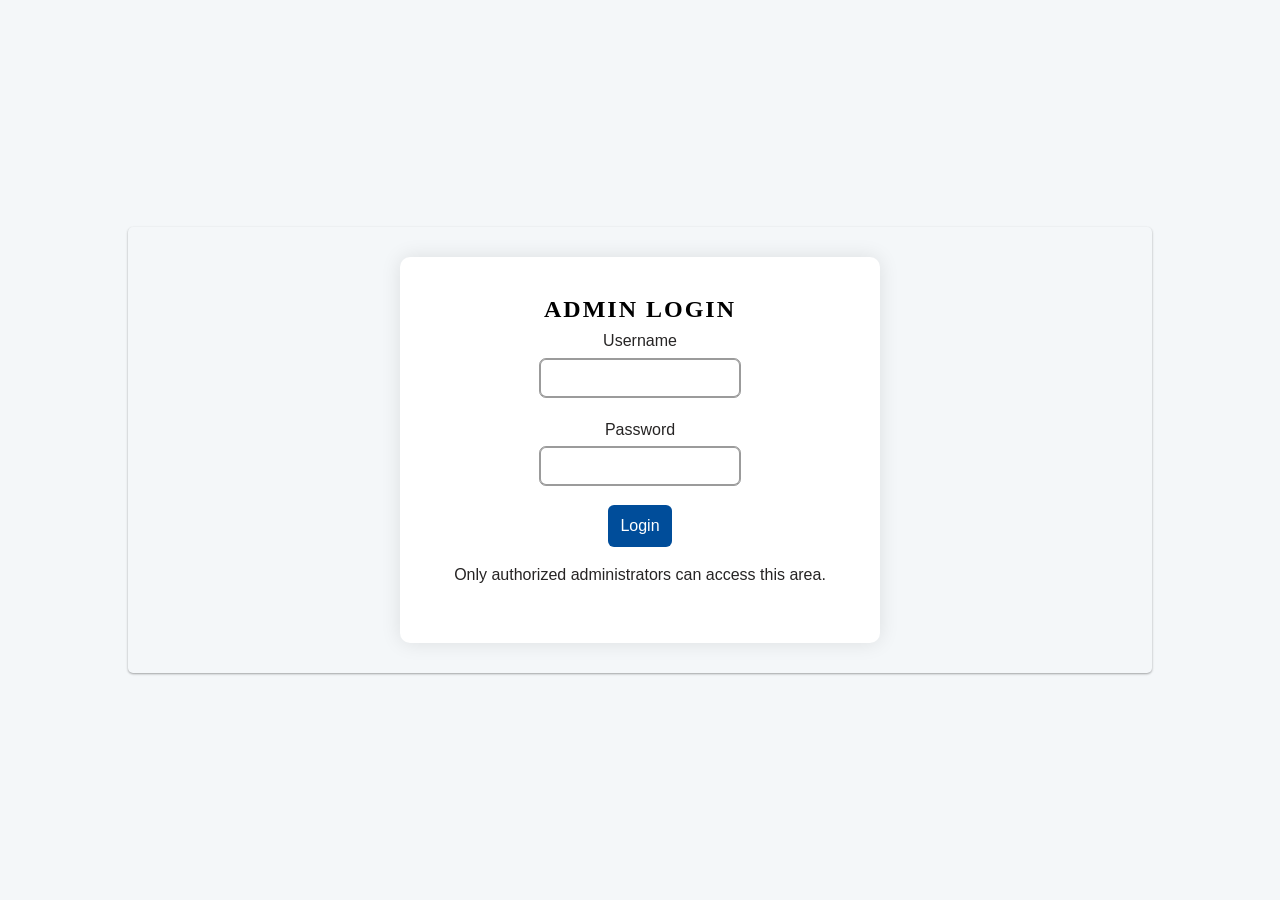
<file: Via Marine/Via Marine/pages/admin-dashboard.html>
<!DOCTYPE html>
<html lang="en">
<head>
    <title>Admin Dashboard</title>
    <meta charset="UTF-8">
    <meta name="viewport" content="width=device-width, initial-scale=1">
    <link rel="apple-touch-icon" sizes="180x180" href="../assets/favicon/apple-touch-icon.png">
    <link rel="icon" type="image/png" sizes="32x32" href="../assets/favicon/viamarine.jpg">
    <link rel="icon" type="image/png" sizes="16x16" href="../assets/favicon/viamarine.jpg">
    <link rel="stylesheet" href="https://use.fontawesome.com/releases/v5.3.1/css/all.css" integrity="sha384-mzrmE5qonljUremFsqc01SB46JvROS7bZs3IO2EmfFsd15uHvIt+Y8vEf7N7fWAU" crossorigin="anonymous" />
    <link href="https://fonts.googleapis.com/css2?family=Poppins:wght@300;400;500;600;700&display=swap" rel="stylesheet">
    <link rel="stylesheet" href="../assets/css/common.css">
    <link rel="stylesheet" href="../assets/css/style.css">
    <link rel="stylesheet" href="../assets/css/admin-dashboard.css">
    <link rel="stylesheet" href="../assets/css/header.css">

    <style>
        .admin-dashboard {
            padding: 20px;
        }

        .container {
            max-width: 1200px;
            margin: 0 auto;
            padding: 0 15px;
        }

        .dashboard-tabs {
            display: flex;
            margin-bottom: 20px;
            border-bottom: 1px solid #ddd;
            overflow-x: auto;
        }

        .tab-button {
            padding: 10px 20px;
            background: #f1f1f1;
            border: none;
            cursor: pointer;
            margin-right: 5px;
            border-radius: 5px 5px 0 0;
            white-space: nowrap;
        }

        .tab-button.active {
            background: #4CAF50;
            color: white;
        }

        .tab-content {
            display: none;
            padding: 20px;
            background: #fff;
            border-radius: 0 0 5px 5px;
            box-shadow: 0 2px 5px rgba(0,0,0,0.1);
        }

        .tab-content.active {
            display: block;
        }

        .form-group {
            margin-bottom: 15px;
        }

        .form-group label {
            display: block;
            margin-bottom: 5px;
            font-weight: 500;
        }

        .form-group input,
        .form-group textarea,
        .form-group select {
            width: 100%;
            padding: 8px 12px;
            border: 1px solid #ddd;
            border-radius: 4px;
            font-family: 'Poppins', sans-serif;
        }

        .form-group textarea {
            min-height: 120px;
        }

        .post {
            background: #f9f9f9;
            padding: 15px;
            margin-bottom: 15px;
            border-radius: 5px;
            position: relative;
            border-left: 4px solid #4CAF50;
        }

        .post.private {
            border-left-color: #ff9800;
        }

        .post-header {
            display: flex;
            justify-content: space-between;
            align-items: center;
            margin-bottom: 10px;
        }

        .post-title {
            margin: 0;
            font-size: 1.2rem;
        }

        .post-badge {
            padding: 3px 8px;
            border-radius: 3px;
            font-size: 12px;
            color: white;
            background: #4CAF50;
        }

        .post-badge.private {
            background: #ff9800;
        }

        .post-content {
            margin-bottom: 15px;
        }

        .post-image {
            max-width: 100%;
            height: auto;
            margin-bottom: 15px;
            border-radius: 4px;
        }

        .post-meta {
            font-size: 0.8rem;
            color: #777;
            margin-bottom: 10px;
        }

        .post-actions {
            display: flex;
            gap: 10px;
        }

        .post-actions button {
            padding: 5px 10px;
            border: none;
            border-radius: 3px;
            cursor: pointer;
            font-size: 0.9rem;
        }

        .btn-delete {
            background: #f44336;
            color: white;
        }

        .btn-edit {
            background: #2196F3;
            color: white;
        }

        .btn-visibility {
            background: #ff9800;
            color: white;
        }

        .contact-item {
            background: #f9f9f9;
            padding: 15px;
            margin-bottom: 15px;
            border-radius: 5px;
            border-left: 4px solid #2196F3;
        }

        .contact-header {
            display: flex;
            justify-content: space-between;
            align-items: center;
        }

        .contact-name {
            margin: 0;
            font-size: 1.2rem;
        }

        .contact-details {
            margin: 10px 0;
        }

        .contact-details p {
            margin: 5px 0;
        }

        .contact-message {
            background: #fff;
            padding: 10px;
            border-radius: 4px;
            margin: 10px 0;
            border-left: 3px solid #ddd;
        }

        .contact-date {
            font-size: 0.8rem;
            color: #777;
        }

        #userInfo {
            background: #f1f1f1;
            padding: 10px 15px;
            border-radius: 4px;
            margin-bottom: 20px;
            font-weight: 500;
        }

        .btn {
            padding: 8px 16px;
            border: none;
            border-radius: 4px;
            cursor: pointer;
            font-size: 1rem;
            transition: background 0.3s;
        }

        .btn-primary {
            background: #4CAF50;
            color: white;
        }

        .btn-primary:hover {
            background: #45a049;
        }

        .logout-btn {
            background: #f44336;
            color: white;
            padding: 5px 10px;
            border: none;
            border-radius: 4px;
            cursor: pointer;
            margin-left: 10px;
        }

        .admin-profile {
            background: #f9f9f9;
            padding: 20px;
            border-radius: 5px;
            margin-bottom: 20px;
            border-left: 4px solid #673AB7;
        }

        .admin-profile h3 {
            margin-top: 0;
            color: #333;
        }

        .profile-form {
            margin-top: 15px;
        }

        .profile-actions {
            display: flex;
            gap: 10px;
            margin-top: 15px;
        }

        .admin-table {
            width: 100%;
            border-collapse: collapse;
            margin-top: 20px;
        }

        .admin-table th, 
        .admin-table td {
            padding: 10px;
            text-align: left;
            border-bottom: 1px solid #ddd;
        }

        .admin-table th {
            background-color: #f2f2f2;
            font-weight: 600;
        }

        .admin-table tr:hover {
            background-color: #f5f5f5;
        }

        .admin-actions {
            display: flex;
            gap: 5px;
        }

        .btn-edit-username {
            background: #2196F3;
            color: white;
            border: none;
            padding: 5px 10px;
            border-radius: 3px;
            cursor: pointer;
            font-size: 0.8rem;
        }

        .btn-reset-password {
            background: #FF9800;
            color: white;
            border: none;
            padding: 5px 10px;
            border-radius: 3px;
            cursor: pointer;
            font-size: 0.8rem;
        }

        .modal {
            display: none;
            position: fixed;
            z-index: 1000;
            left: 0;
            top: 0;
            width: 100%;
            height: 100%;
            overflow: auto;
            background-color: rgba(0,0,0,0.5);
        }

        .modal-content {
            background-color: #fefefe;
            margin: 15% auto;
            padding: 20px;
            border-radius: 5px;
            width: 80%;
            max-width: 500px;
            box-shadow: 0 4px 8px rgba(0,0,0,0.1);
        }

        .modal-header {
            display: flex;
            justify-content: space-between;
            align-items: center;
            margin-bottom: 15px;
        }

        .modal-header h3 {
            margin: 0;
        }

        .close-modal {
            color: #aaa;
            font-size: 28px;
            font-weight: bold;
            cursor: pointer;
        }

        .close-modal:hover {
            color: #333;
        }

        .modal-body {
            margin-bottom: 20px;
        }

        .modal-footer {
            display: flex;
            justify-content: flex-end;
            gap: 10px;
        }
    </style>
</head>

<body>
    <main>
        <section class="admin-dashboard">
            <div class="container">
                <div style="display: flex; justify-content: space-between; align-items: center; margin-bottom: 20px;">
                    <h1>Dashboard</h1>
                    <div style="display: flex; align-items: center;">
                        <div id="userInfo"></div>
                        <button class="logout-btn" onclick="logout()">Logout</button>
                    </div>
                </div>

                <div class="dashboard-tabs">
                    <button class="tab-button active" data-tab="create-post">Create Post</button>
                    <button class="tab-button" data-tab="manage-posts">Manage Posts</button>
                    <button class="tab-button" data-tab="contact-submissions">Job Applications</button>
                    <button class="tab-button" data-tab="admin-management">Add Admins</button>
                    <button class="tab-button" data-tab="profile-settings">Profile Settings</button>
                </div>

                <div id="create-post" class="tab-content active">
                    <form id="postForm">
                        <h2>Create New Post</h2>

                        <div class="form-group">
                            <label for="postTitle">Title</label>
                            <input type="text" id="postTitle" name="postTitle" required>
                        </div>

                        <div class="form-group">
                            <label for="postContent">Content</label>
                            <textarea id="postContent" name="postContent" rows="5" required></textarea>
                        </div>

                        <div class="form-group">
                            <label for="postType">Post Type</label>
                            <select id="postType" name="postType" required>
                                <option value="news">NEWS</option>
                                <option value="update">WHAT'S NEW</option>
                            </select>
                        </div>

                        <div class="form-group">
                            <label for="postVisibility">Visibility</label>
                            <select id="postVisibility" name="postVisibility" required>
                                <option value="public">Public (Visible to all users)</option>
                                <option value="private">Private (Admins only)</option>
                            </select>
                        </div>

                        <div class="form-group">
                            <label for="postImage">Image</label>
                            <input type="file" id="postImage" name="postImage" accept="image/*">
                        </div>
                        <button type="submit" class="btn btn-primary">Submit Post</button>
                    </form>
                </div>

                <div id="manage-posts" class="tab-content">
                    <h2>Manage Posts</h2>
                    <div class="form-group">
                        <label for="postFilter">Filter Posts</label>
                        <select id="postFilter" onchange="filterPosts()">
                            <option value="all">All Posts</option>
                            <option value="public">Public Posts</option>
                            <option value="private">Private Posts</option>
                        </select>
                    </div>
                    <div id="postList">
                    </div>
                </div>

<div id="contact-submissions" class="tab-content">
    <h2>Job Applications</h2>
    <div class="form-group">
        <label for="applicationFilter">Filter Applications</label>
        <select id="applicationFilter" onchange="filterApplications()">
            <option value="all">All Applications</option>
            <option value="New">New Application</option>
            <option value="Under Review">Under Review</option>
            <option value="Interview">Interview</option>
            <option value="Accepted">Accepted</option>
            <option value="Rejected">Rejected</option>
        </select>
    </div>
    <div id="applicationList">
    </div>
</div>

                <div id="admin-management" class="tab-content">
                    <h2>Admin Management</h2>
                    <form id="adminForm">
                        <h3>Add New Admin</h3>
                        <div class="form-group">
                            <label for="adminUsername">Username</label>
                            <input type="text" id="adminUsername" required>
                        </div>

                        <div class="form-group">
                            <label for="adminPassword">Password</label>
                            <input type="password" id="adminPassword" required>
                        </div>

                        <div class="form-group">
                            <label for="adminDisplayName">Display Name (optional)</label>
                            <input type="text" id="adminDisplayName" placeholder="Name shown on posts">
                        </div>

                        <button type="submit" class="btn btn-primary">Add Admin</button>
                    </form>

                    <div id="adminList" style="margin-top: 20px;">
                        <table class="admin-table">
                            <thead>
                            </thead>
                            <tbody id="adminTableBody">
                            </tbody>
                        </table>
                    </div>
                </div>

                <div id="profile-settings" class="tab-content">
                    <h2>Profile Settings</h2>
                    <div class="admin-profile">
                        <h3>Your Profile</h3>
                        <div id="profileInfo"></div>
                        <form id="profileForm" class="profile-form">

                            <div class="form-group">
                                <label for="displayName">Display Name</label>
                                <input type="text" id="displayName" placeholder="Name shown on your posts">
                                <small>This is the name that will appear as the author of your posts.</small>
                            </div>

                            <div class="form-group">
                                <label for="currentPassword">Current Password</label>
                                <input type="password" id="currentPassword" placeholder="Enter current password to confirm changes">
                            </div>

                            <div class="profile-actions">
                                <button type="submit" class="btn btn-primary">Update Profile</button>
                            </div>
                        </form>
                    </div>

                    <div class="admin-profile">
                        <h3>Change Password</h3>
                        <form id="passwordForm" class="profile-form">

                            <div class="form-group">
                                <label for="oldPassword">CurrentPassword</label>
                                <input type="password" id="oldPassword" required>
                            </div>

                            <div class="form-group">
                                <label for="newPassword">New Password</label>
                                <input type="password" id="newPassword" required>
                            </div>

                            <div class="form-group">
                                <label for="confirmPassword">Confirm New Password</label>
                                <input type="password" id="confirmPassword" required>
                            </div>

                            <div class="profile-actions">
                                <button type="submit" class="btn btn-primary">Change Password</button>
                            </div>
                        </form>
                    </div>
                </div>
            </div>
        </section>
    </main>

    <div id="editUsernameModal" class="modal">
        <div class="modal-content">
            <div class="modal-header">
                <h3>Edit Username</h3>
                <span class="close-modal" onclick="closeModal('editUsernameModal')">&times;</span>
            </div>

            <div class="modal-body">
                <form id="editUsernameForm">
                    <input type="hidden" id="editAdminIndex">
                    <div class="form-group">
                        <label for="newUsername">New Username</label>
                        <input type="text" id="newUsername" required>
                    </div>

                    <div class="form-group">
                        <label for="newDisplayName">Display Name</label>
                        <input type="text" id="newDisplayName">
                        <small>This is the name that will appear as the author of posts.</small>
                    </div>
                </form>
            </div>

            <div class="modal-footer">
                <button class="btn" onclick="closeModal('editUsernameModal')">Cancel</button>
                <button class="btn btn-primary" onclick="saveUsername()">Save Changes</button>
            </div>
        </div>
    </div>

    <div id="resetPasswordModal" class="modal">
        <div class="modal-content">
            <div class="modal-header">
                <h3>Reset Password</h3>
                <span class="close-modal" onclick="closeModal('resetPasswordModal')">&times;</span>
            </div>

            <div class="modal-body">
                <form id="resetPasswordForm">
                    <input type="hidden" id="resetAdminIndex">
                    <div class="form-group">
                        <label for="resetPassword">New Password</label>
                        <input type="password" id="resetPassword" required>
                    </div>
                </form>
            </div>

            <div class="modal-footer">
                <button class="btn" onclick="closeModal('resetPasswordModal')">Cancel</button>
                <button class="btn btn-primary" onclick="saveNewPassword()">Reset Password</button>
            </div>
        </div>
    </div>

    <script>
        if (!localStorage.getItem('adminAccounts')) {
            const defaultAdmins = [
                { username: 'admin1', password: 'password1', displayName: 'Administrator 1' },
                { username: 'admin2', password: 'password2', displayName: 'Administrator 2' }
            ];
            localStorage.setItem('adminAccounts', JSON.stringify(defaultAdmins));
        }

        const currentUser = localStorage.getItem('currentUser');
        const adminAccounts = JSON.parse(localStorage.getItem('adminAccounts')) || [];
        const currentAdmin = adminAccounts.find(admin => admin.username === currentUser);
        if (!currentUser || !currentAdmin) {
            window.location.href = './login.html';
        }

        const userInfo = document.getElementById('userInfo');
        userInfo.textContent = `Logged in as: ${currentAdmin.displayName || currentUser}`;
        const tabButtons = document.querySelectorAll('.tab-button');
        const tabContents = document.querySelectorAll('.tab-content');
        tabButtons.forEach(button => {
            button.addEventListener('click', () => {
                const tabId = button.getAttribute('data-tab');
                tabButtons.forEach(btn => btn.classList.remove('active'));
                tabContents.forEach(content => content.classList.remove('active'));
                button.classList.add('active');
                document.getElementById(tabId).classList.add('active');
                if (tabId === 'profile-settings') {
                    loadProfileData();
                }
            });
        });

        const postForm = document.getElementById('postForm');
        const postList = document.getElementById('postList');
        postForm.addEventListener('submit', function(event) {
            event.preventDefault();
            const title = document.getElementById('postTitle').value;
            const content = document.getElementById('postContent').value;
            const type = document.getElementById('postType').value;
            const visibility = document.getElementById('postVisibility').value;
            const date = new Date().toLocaleString();
            const imageFile = document.getElementById('postImage').files[0];
            if (imageFile) {
                const reader = new FileReader();
                reader.onload = function(e) {
                    const imageData = e.target.result;
                    savePost(title, content, type, visibility, date, imageData);
                };
                reader.readAsDataURL(imageFile);
            } 
            else {
                savePost(title, content, type, visibility, date);
            }
        });

        function savePost(title, content, type, visibility, date, imageData = null) {
            const adminAccounts = JSON.parse(localStorage.getItem('adminAccounts')) || [];
            const currentAdmin = adminAccounts.find(admin => admin.username === currentUser);
            const authorName = currentAdmin.displayName || currentUser;
            const post = { 
                title, 
                content, 
                type, 
                visibility, 
                date, 
                author: authorName,
                authorUsername: currentUser,
                image: imageData 
            };

            let posts = JSON.parse(localStorage.getItem('posts')) || [];
            posts.unshift(post);
            localStorage.setItem('posts', JSON.stringify(posts));
            postForm.reset();
            displayPosts();
            alert(`Post created successfully! Visibility: ${visibility}`);
        }

        function displayPosts() {
            const filterValue = document.getElementById('postFilter')?.value || 'all';
            const posts = JSON.parse(localStorage.getItem('posts')) || [];
            postList.innerHTML = '';
            const filteredPosts = filterValue === 'all' 
                ? posts 
                : posts.filter(post => post.visibility === filterValue);
            if (filteredPosts.length === 0) {
                postList.innerHTML = '<p>No posts found.</p>';
            return;
            }

            filteredPosts.forEach((post, index) => {
                const postElement = document.createElement('div');
                postElement.classList.add('post', post.visibility || 'public');
                let postContent = `
                    <div class="post-header">
                        <h3 class="post-title">${post.title}</h3>
                        <span class="post-badge ${post.visibility || 'public'}">${post.visibility || 'public'}</span>
                    </div>
                    <div class="post-content">${post.content}</div>
                `;

                if (post.image) {
                    postContent += `<img src="${post.image}" alt="${post.title}" class="post-image">`;
                }

                postContent += `
                    <div class="post-meta"> 
                        Type: ${post.type} | Posted by: ${post.author} on ${post.date}
                    </div>
                    <div class="post-actions">
                        <button class="btn-edit" onclick="editPost(${posts.indexOf(post)})">Edit</button>
                        <button class="btn-delete" onclick="deletePost(${posts.indexOf(post)})">Delete</button>
                        <button class="btn-visibility" onclick="toggleVisibility(${posts.indexOf(post)})">
                            ${post.visibility === 'private' ? 'Make Public' : 'Make Private'}
                        </button>
                    </div>
                `;

                postElement.innerHTML = postContent;
                postList.appendChild(postElement);
            });
        }

        function filterPosts() {
            displayPosts();
        }

        function displayAdmins() {
            const adminAccounts = JSON.parse(localStorage.getItem('adminAccounts')) || [];
            const adminCount = document.getElementById('adminCount');
            const adminTableBody = document.getElementById('adminTableBody');
            adminCount.textContent = adminAccounts.length;
            adminTableBody.innerHTML = '';
            if (adminAccounts.length === 0) {
                adminTableBody.innerHTML = '<tr><td colspan="3">No admins found.</td></tr>';
            return;
            }

            adminAccounts.forEach((admin, index) => {
                const row = document.createElement('tr');
                row.innerHTML = `
                    <td>${admin.username}</td>
                    <td>${admin.displayName || '<em>Not set</em>'}</td>
                    <td class="admin-actions">
                        <button class="btn-edit-username" onclick="openEditUsernameModal(${index})">
                            Edit Username
                        </button>
                        <button class="btn-reset-password" onclick="openResetPasswordModal(${index})">
                            Reset Password
                        </button>
                        <button class="btn-delete" onclick="deleteAdmin(${index})" ${admin.username === currentUser ? 'disabled' : ''}>
                            ${admin.username === currentUser ? 'Current User' : 'Delete'}
                        </button>
                    </td>
                `;
                adminTableBody.appendChild(row);
            });
        }

        function loadProfileData() {
            const adminAccounts = JSON.parse(localStorage.getItem('adminAccounts')) || [];
            const currentAdmin = adminAccounts.find(admin => admin.username === currentUser);
            if (currentAdmin) {
                const profileInfo = document.getElementById('profileInfo');
                profileInfo.innerHTML = `
                    <p><strong>Username:</strong> ${currentAdmin.username}</p>
                    <p><strong>Display Name:</strong> ${currentAdmin.displayName || '<em>Not set</em>'}</p>
                `;
                document.getElementById('displayName').value = currentAdmin.displayName || '';
            }
        }

        function deletePost(index) {
            if (confirm('Are you sure you want to delete this post?')) {
                let posts = JSON.parse(localStorage.getItem('posts')) || [];
                posts.splice(index, 1);
                localStorage.setItem('posts', JSON.stringify(posts));
                displayPosts();
            }
        }

        function editPost(index) {
            let posts = JSON.parse(localStorage.getItem('posts')) || [];
            const post = posts[index];
            document.getElementById('postTitle').value = post.title;
            document.getElementById('postContent').value = post.content;
            document.getElementById('postType').value = post.type;
            document.getElementById('postVisibility').value = post.visibility || 'public';
            posts.splice(index, 1);
            localStorage.setItem('posts', JSON.stringify(posts));
            document.querySelector('[data-tab="create-post"]').click();
            displayPosts();
        }

function toggleVisibility(index) {
    let posts = JSON.parse(localStorage.getItem('posts')) || [];
    const post = posts[index];
    post.visibility = post.visibility === 'private' ? 'public' : 'private';
    localStorage.setItem('posts', JSON.stringify(posts));
    displayPosts();
    alert(`Post visibility changed to: ${post.visibility}`);
}

document.getElementById('adminForm').addEventListener('submit', function(event) {
    event.preventDefault();
    const adminAccounts = JSON.parse(localStorage.getItem('adminAccounts')) || [];
    if (adminAccounts.length >= 100) {
        alert('Maximum number of admins (100) reached. Please delete some admins before adding new ones.');
    return;
    }

    const username = document.getElementById('adminUsername').value;
    const password = document.getElementById('adminPassword').value;
    const displayName = document.getElementById('adminDisplayName').value;
    if (adminAccounts.some(admin => admin.username === username)) {
        alert('Username already exists. Please choose a different username.');
    return;
    }

    adminAccounts.push({ username, password, displayName });
    localStorage.setItem('adminAccounts', JSON.stringify(adminAccounts));
    document.getElementById('adminUsername').value = '';
    document.getElementById('adminPassword').value = '';
    document.getElementById('adminDisplayName').value = '';
    displayAdmins();
    alert('Admin added successfully!');
});

function deleteAdmin(index) {
    const adminAccounts = JSON.parse(localStorage.getItem('adminAccounts')) || [];
    const adminToDelete = adminAccounts[index];
    if (adminToDelete.username === currentUser) {
        alert('You cannot delete your own account while logged in.');
    return;
    }

    if (confirm(`Are you sure you want to delete admin "${adminToDelete.username}"?`)) {
        adminAccounts.splice(index, 1);
        localStorage.setItem('adminAccounts', JSON.stringify(adminAccounts));
        displayAdmins();
    }
}

function openEditUsernameModal(index) {
    const adminAccounts = JSON.parse(localStorage.getItem('adminAccounts')) || [];
    const admin = adminAccounts[index];
    document.getElementById('editAdminIndex').value = index;
    document.getElementById('newUsername').value = admin.username;
    document.getElementById('newDisplayName').value = admin.displayName || '';
    document.getElementById('editUsernameModal').style.display = 'block';
}

function openResetPasswordModal(index) {
    document.getElementById('resetAdminIndex').value = index;
    document.getElementById('resetPassword').value = '';
    document.getElementById('resetPasswordModal').style.display = 'block';
}

function closeModal(modalId) {
    document.getElementById(modalId).style.display = 'none';
}

function saveUsername() {
    const index = parseInt(document.getElementById('editAdminIndex').value);
    const newUsername = document.getElementById('newUsername').value;
    const newDisplayName = document.getElementById('newDisplayName').value;
    if (!newUsername) {
        alert('Username cannot be empty.');
    return;
    }

    const adminAccounts = JSON.parse(localStorage.getItem('adminAccounts')) || [];
    if (adminAccounts.some((admin, i) => i !== index && admin.username === newUsername)) {
        alert('Username already exists. Please choose a different username.');
    return;
    }

    const oldUsername = adminAccounts[index].username;
    adminAccounts[index].username = newUsername;
    adminAccounts[index].displayName = newDisplayName;
    localStorage.setItem('adminAccounts', JSON.stringify(adminAccounts));
    updatePostAuthor(oldUsername, newUsername, newDisplayName);
    if (oldUsername === currentUser) {
        localStorage.setItem('currentUser', newUsername);
        userInfo.textContent = `Logged in as: ${newDisplayName || newUsername}`;
    }

    closeModal('editUsernameModal');
    displayAdmins();  
    alert('Username updated successfully!');
}

function updatePostAuthor(oldUsername, newUsername, newDisplayName) {
    const posts = JSON.parse(localStorage.getItem('posts')) || [];
    posts.forEach(post => {
        if (post.authorUsername === oldUsername) {
            post.authorUsername = newUsername;
            post.author = newDisplayName || newUsername;
        }
    });

    localStorage.setItem('posts', JSON.stringify(posts));
    if (document.getElementById('manage-posts').classList.contains('active')) {
        displayPosts();
    }
}

function saveNewPassword() {
    const index = parseInt(document.getElementById('resetAdminIndex').value);
    const newPassword = document.getElementById('resetPassword').value;
    if (!newPassword) {
        alert('Password cannot be empty.');
    return;
    }

    const adminAccounts = JSON.parse(localStorage.getItem('adminAccounts')) || [];
    adminAccounts[index].password = newPassword;
    localStorage.setItem('adminAccounts', JSON.stringify(adminAccounts));
    closeModal('resetPasswordModal');  
    alert('Password reset successfully!');
}

document.getElementById('profileForm').addEventListener('submit', function(event) {
    event.preventDefault();
    const displayName = document.getElementById('displayName').value;
    const currentPassword = document.getElementById('currentPassword').value;
    const adminAccounts = JSON.parse(localStorage.getItem('adminAccounts')) || [];
    const currentAdminIndex = adminAccounts.findIndex(admin => admin.username === currentUser);
    if (currentAdminIndex === -1) {
        alert('Error: Admin account not found.');
    return;
    }

    if (adminAccounts[currentAdminIndex].password !== currentPassword) {
        alert('Current password is incorrect.');
    return;
    }

    const oldDisplayName = adminAccounts[currentAdminIndex].displayName;
    adminAccounts[currentAdminIndex].displayName = displayName;
    localStorage.setItem('adminAccounts', JSON.stringify(adminAccounts));
    updatePostAuthor(currentUser, currentUser, displayName);
    userInfo.textContent = `Logged in as: ${displayName || currentUser}`;
    loadProfileData();
    document.getElementById('currentPassword').value = '';
    alert('Profile updated successfully!');
});

document.getElementById('passwordForm').addEventListener('submit', function(event) {
    event.preventDefault();
    const oldPassword = document.getElementById('oldPassword').value;
    const newPassword = document.getElementById('newPassword').value;
    const confirmPassword = document.getElementById('confirmPassword').value;
    if (newPassword !== confirmPassword) {
        alert('New passwords do not match.');
    return;
    }

    const adminAccounts = JSON.parse(localStorage.getItem('adminAccounts')) || [];
    const currentAdminIndex = adminAccounts.findIndex(admin => admin.username === currentUser);
    if (currentAdminIndex === -1) {
        alert('Error: Admin account not found.');
    return;
    }

    if (adminAccounts[currentAdminIndex].password !== oldPassword) {
        alert('Current password is incorrect.');
    return;
    }

    adminAccounts[currentAdminIndex].password = newPassword;
    localStorage.setItem('adminAccounts', JSON.stringify(adminAccounts));
    document.getElementById('oldPassword').value = '';
    document.getElementById('newPassword').value = '';
    document.getElementById('confirmPassword').value = '';
    alert('Password changed successfully!');
});

function logout() {
    localStorage.removeItem('currentUser');
    window.location.href = './about.html';
}

window.onclick = function(event) {
    if (event.target.classList.contains('modal')) {
        event.target.style.display = 'none';
    }
};

displayPosts();
displayAdmins();

function displayApplications() {
    const filterValue = document.getElementById('applicationFilter')?.value || 'all';
    const applications = JSON.parse(localStorage.getItem('jobApplications')) || [];
    const applicationList = document.getElementById('applicationList');
    applicationList.innerHTML = '';
    if (applications.length === 0) {
        applicationList.innerHTML = '<p>No job applications yet.</p>';
    return;
    }

    const filteredApplications = filterValue === 'all' 
        ? applications 
        : applications.filter(app => app.status === filterValue);

    if (filteredApplications.length === 0) {
        applicationList.innerHTML = '<p>No applications with the selected status.</p>';
    return;
    }

    filteredApplications.forEach((application, index) => {
        const applicationElement = document.createElement('div');
        applicationElement.classList.add('contact-item');
        let resumePreview = '';
        if (application.resumeData) {
            const fileType = application.resumeFileType || '';
            if (fileType.includes('image') || application.resumeFileName?.match(/\.(jpg|jpeg|png|gif)$/i)) {
                resumePreview = `
                    <div style="margin: 10px 0;">
                        <img src="${application.resumeData}" alt="Resume Image" style="max-width: 100%; max-height: 300px;">
                    </div>
                    <p><a href="${application.resumeData}" download="${application.resumeFileName || 'resume'}">Download Resume</a></p>
                `;
            } 

            else if (fileType.includes('pdf') || application.resumeFileName?.endsWith('.pdf')) {
                resumePreview = `
                    <div style="margin: 10px 0;">
                        <embed src="${application.resumeData}" type="application/pdf" width="100%" height="300px" />
                    </div>
                    <p><a href="${application.resumeData}" download="${application.resumeFileName || 'resume.pdf'}">Download Resume</a></p>
                `;
            } 

            else if (fileType.includes('word') || fileType.includes('document') || application.resumeFileName?.match(/\.(doc|docx)$/i)) {
                resumePreview = `
                    <div style="margin: 10px 0; padding: 15px; background-color: #f5f5f5; border: 1px solid #ddd; border-radius: 4px;">
                        <p><i class="fas fa-file-word" style="color: #2b579a; margin-right: 10px;"></i> Word Document: ${application.resumeFileName || 'resume.docx'}</p>
                    </div>
                    <p><a href="${application.resumeData}" download="${application.resumeFileName || 'resume.docx'}">Download Resume</a></p>
                `;
            } 

            else {
                resumePreview = `
                    <div style="margin: 10px 0; padding: 15px; background-color: #f5f5f5; border: 1px solid #ddd; border-radius: 4px;">
                        <p><i class="fas fa-file" style="margin-right: 10px;"></i> File: ${application.resumeFileName || 'resume'}</p>
                    </div>
                    <p><a href="${application.resumeData}" download="${application.resumeFileName || 'resume'}">Download Resume</a></p>
                `;
                
            }
        } 

        else if (application.resume) {
            resumePreview = `<p>${application.resume}</p>`;
        }

        applicationElement.innerHTML = `
            <div class="contact-header">
                <h3 class="contact-name">${application.fullName} - ${application.position}</h3>
                <div>
                    <select class="status-select" onchange="updateApplicationStatus(${applications.indexOf(application)}, this.value)">
                        <option value="New" ${application.status === 'New' ? 'selected' : ''}>New</option>
                        <option value="Under Review" ${application.status === 'Under Review' ? 'selected' : ''}>Under Review</option>
                        <option value="Interview" ${application.status === 'Interview' ? 'selected' : ''}>Interview</option>
                        <option value="Accepted" ${application.status === 'Accepted' ? 'selected' : ''}>Accepted</option>
                        <option value="Rejected" ${application.status === 'Rejected' ? 'selected' : ''}>Rejected</option>
                    </select>
                    <button class="btn-delete" onclick="deleteApplication(${applications.indexOf(application)})">Delete</button>
                </div>
            </div>

            <div class="contact-details">
                <p><strong>Email:</strong> ${application.email}</p>
                <p><strong>Phone:</strong> ${application.phone}</p>
                <p><strong>Date of Birth:</strong> ${application.dateOfBirth}</p>
                <p><strong>Gender:</strong> ${application.gender}</p>
                <p><strong>Position:</strong> ${application.position}</p>
                <p><strong>Preferred Location:</strong> ${application.location}</p>
                <p><strong>Years of Experience:</strong> ${application.experience}</p>
            </div>

            <div class="contact-message">
                <h4>Resume/CV:</h4>
                ${resumePreview}
            </div>
            ${application.question ? `
            <div class="contact-message">
                <h4>Question:</h4>
                <p>${application.question}</p>
            </div>
            ` : ''}
            <div class="contact-date">
                Submitted on: ${application.date}
            </div>
        `;
        applicationList.appendChild(applicationElement);
    });
}

function updateApplicationStatus(index, newStatus) {
    let applications = JSON.parse(localStorage.getItem('jobApplications')) || [];
    applications[index].status = newStatus;
    localStorage.setItem('jobApplications', JSON.stringify(applications));
    if (document.getElementById('applicationFilter').value !== 'all') {
        displayApplications();
    }
}

function filterApplications() {
    displayApplications();
}

function deleteApplication(index) {
    if (confirm('Are you sure you want to delete this job application?')) {
        let applications = JSON.parse(localStorage.getItem('jobApplications')) || [];
        applications.splice(index, 1);
        localStorage.setItem('jobApplications', JSON.stringify(applications));
        displayApplications();
    }
}

    document.querySelector('[data-tab="contact-submissions"]').textContent = 'Job Applications';
        </script>
    </body>
</html>
</file>
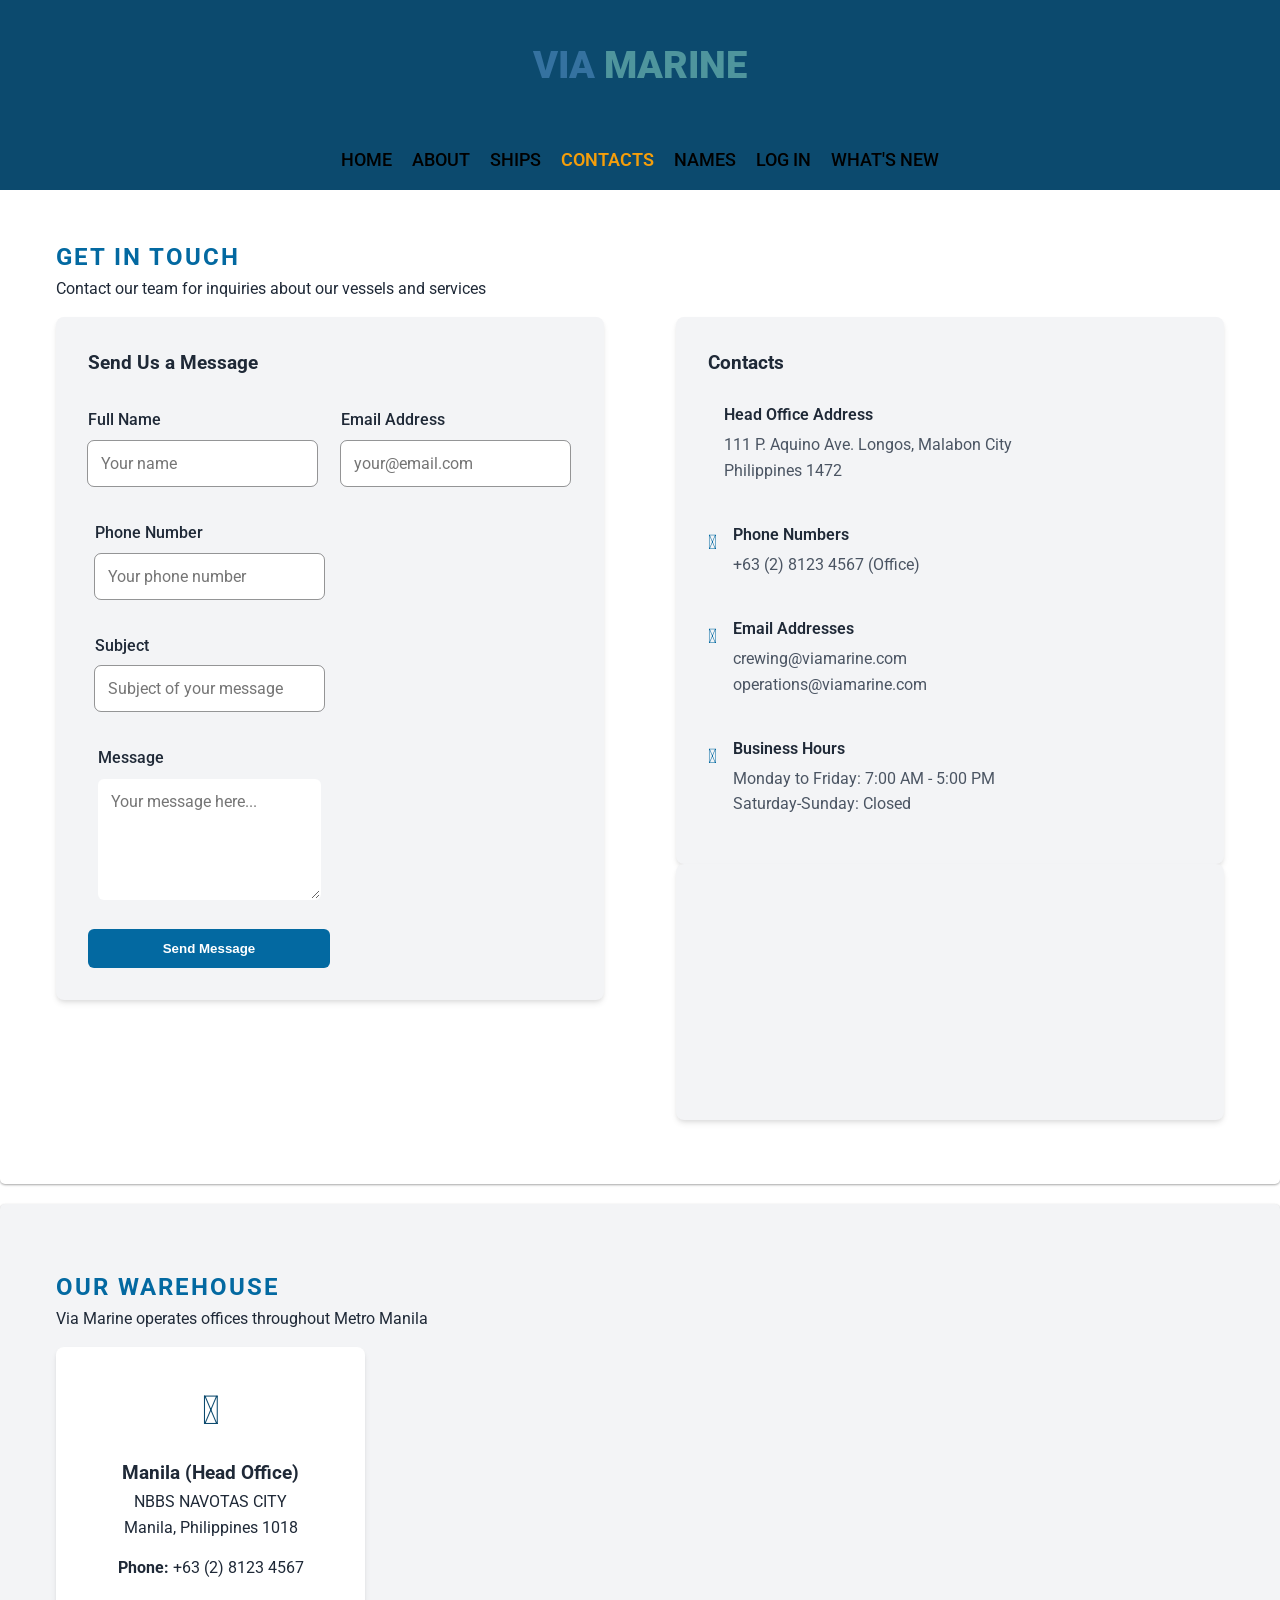
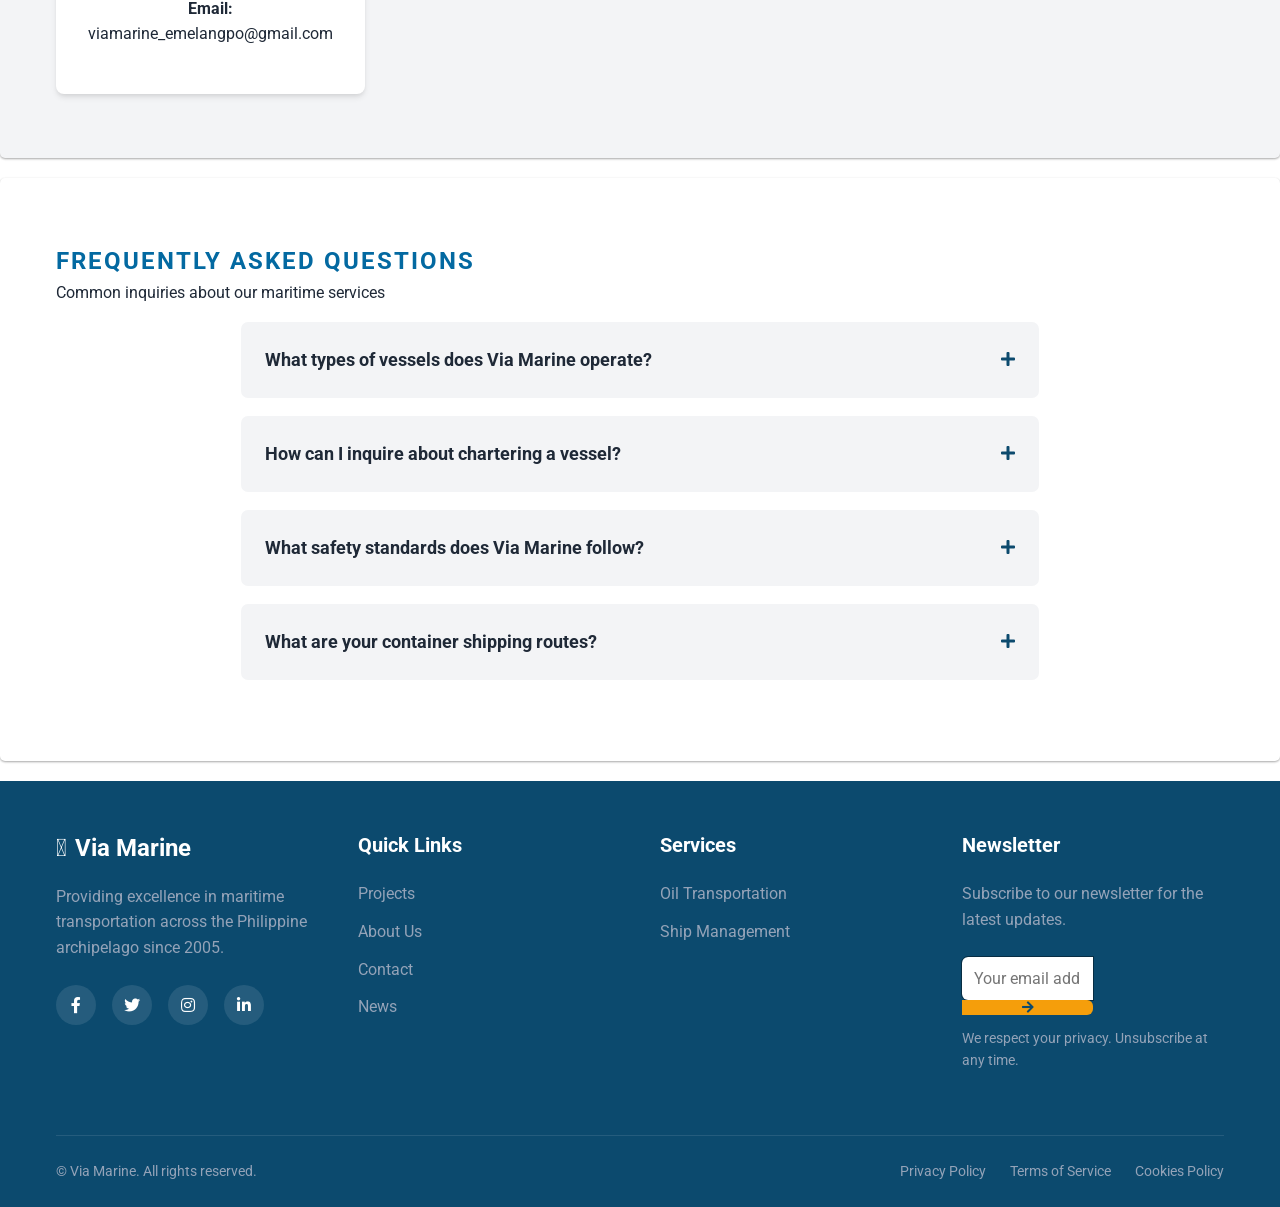
<file: Via Marine/Via Marine/pages/contacts.html>
<!DOCTYPE html>
<html lang="en">
<head>
    <title>Contacts</title>
    <meta charset="UTF-8">
    <meta name="viewport" content="width=device-width, initial-scale=1">
    <link rel="apple-touch-icon" sizes="180x180" href="../assets/favicon/apple-touch-icon.png">
    <link rel="icon" type="image/png" sizes="32x32" href="../assets/favicon/viamarine.jpg">
    <link rel="icon" type="image/png" sizes="16x16" href="./assets/favicon/viamarine.jpg">
    <link rel="stylesheet" href="https://use.fontawesome.com/releases/v5.3.1/css/all.css" integrity="sha384-mzrmE5qonljUremFsqc01SB46JvROS7bZs3IO2EmfFsd15uHvIt+Y8vEf7N7fWAU" crossorigin="anonymous" />
    <link href="https://fonts.googleapis.com/css2?family=Aldrich&family=Francois+One&family=Inconsolata:wght@300;400;600;900&family=Karla:wght@300;400;500;600;800&family=Lato:wght@300;400;900&family=Lora:wght@400;500;600;700&family=Merriweather:wght@300;400;700;900&family=Montserrat:wght@200;300;400;500;600;700;900&family=Nunito:wght@200;300;400;600;700;900&family=Open+Sans:wght@400;600;700;800&family=Oswald:wght@300;400;500;600;700&family=Poppins:wght@100;200;300;400;500;600;700;900&family=Proza+Libre:wght@400;500;600;700;800&family=Raleway:wght@200;300;400;600;900&family=Roboto+Slab:wght@200;300;400;500;600;700;800;900&family=Roboto:wght@100;300;400;500;700;900&family=Space+Mono:ital,wght@0,400;0,700;1,400;1,700&family=Work+Sans:wght@200;400;500;600;700;900&display=swap" rel="stylesheet"/>
    <link rel="stylesheet" href="../assets/css/common.css" />
    <link rel="stylesheet" href="../assets/css/header.css" />
    <link rel="stylesheet" href="../assets/css/contacts.css" />
    
</head>
<body>
    <header>
        <h1 class="title-1">
        <span class="via">Via</span>
        <span class="marine">Marine</span>
    </h1>

    <nav>
        <ul class="menu">
            <li class="nav-list">
                <a class="nav-link" href="../index.html">Home</a>
            </li>
            <li class="nav-list">
                <a class="nav-link" href="./about.html">About</a>
            </li>
            <li class="nav-list">
                <a class="nav-link" href="./projects.html">Ships</a>
            </li>
            <li class="nav-list">
                <a class="nav-link active" href="./contacts.html">Contacts</a>
            </li>
            <li class="nav-list">
                <a class="nav-link" href="./names.html">Names</a>
            </li>
            <li class="nav-list">
                <a class="nav-link" href="./login.html">Log In</a>
            </li>
            <li class="nav-list">
                <a class="nav-link" href="./whats_new.html">What's New</a>
            </li>
        </ul>
    </nav>
    </header>
    </head>

    <body> 
        <br> <br> <br> <br> <br> <br>
        <section class="contact-section">
            <div class="container">
                <div class="section-header">
                    <h2>Get In Touch</h2>
                    <p>Contact our team for inquiries about our vessels and services</p>
                </div>

                <div class="contact-content">
                    <div class="contact-form-container">
                        <div class="form-card">
                            <h3>Send Us a Message</h3>
                            <form id="contactForm" class="contact-form">
                                <div class="form-row">
                                    <div class="form-group">
                                        <label for="name">Full Name</label>
                                        <input type="text" id="name" name="name" placeholder="Your name" required>
                                        <span class="error-message" id="nameError"></span>
                                    </div>

                                    <div class="form-group">
                                        <label for="email">Email Address</label>
                                        <input type="email" id="email" name="email" placeholder="your@email.com" required>
                                        <span class="error-message" id="emailError"></span>
                                    </div>
                                </div>

                                <div class="form-group">
                                    <label for="phone">Phone Number</label>
                                    <input type="tel" id="phone" name="phone" placeholder="Your phone number" required>
                                    <span class="error-message" id="phoneError"></span>
                                </div>

                                <div class="form-group">
                                    <label for="subject">Subject</label>
                                    <input type="text" id="subject" name="subject" placeholder="Subject of your message" required>
                                    <span class="error-message" id="subjectError"></span>
                                </div>

                                <div class="form-group">
                                    <label for="message">Message</label>
                                    <textarea id="message" name="message" rows="5" placeholder="Your message here..." required></textarea>
                                    <span class="error-message" id="messageError"></span>
                                </div>                              
                                <button type="submit" class="btn btn-primary btn-full">Send Message</button>
                            </form>
                        </div>
                    </div>

                    <div class="contact-info">
                        <div class="info-card">
                            <h3>Contacts</h3>
                            <div class="info-items">
                                <div class="info-item">
                                    <i class="fa-solid fa-location-dot"></i>
                                    <div class="info-content">
                                        <h4>Head Office Address</h4>
                                        <p>111 P. Aquino Ave. Longos, Malabon City<br>Philippines 1472</p>
                                    </div>
                                </div>

                                <div class="info-item">
                                    <i class="fa-solid fa-phone"></i>
                                    <div class="info-content">
                                        <h4>Phone Numbers</h4>
                                        <p>+63 (2) 8123 4567 (Office)</p>
                                    </div>
                                </div>

                                <div class="info-item">
                                    <i class="fa-solid fa-envelope"></i>
                                    <div class="info-content">
                                        <h4>Email Addresses</h4>
                                        <p>crewing@viamarine.com<br>operations@viamarine.com</p>
                                    </div>
                                </div>

                                <div class="info-item">
                                    <i class="fa-solid fa-clock"></i>
                                    <div class="info-content">
                                        <h4>Business Hours</h4>
                                        <p>Monday to Friday: 7:00 AM - 5:00 PM<br>Saturday-Sunday: Closed</p>
                                    </div>
                                </div>
                            </div>
                        </div>

                        <div class="map-container">
                            <iframe 
                                src="https://www.google.com/maps/embed?pb=!1m14!1m8!1m3!1d3859.9288488562797!2d120.9553624!3d14.6599792!3m2!1i1024!2i768!4f13.1!3m3!1m2!1s0x3397b54a15eac889%3A0x96d1a0f359f19bf!2sVia%20Marine%20Corporation!5e0!3m2!1sen!2sph!4v1742526300290!5m2!1sen!2sph" 
                                allowfullscreen="" loading="lazy" referrerpolicy="no-referrer-when-downgrade">
                            </iframe>
                        </div>
                    </div>
                </div>
            </div>
        </section>

        <section class="locations-section">
            <div class="container">
                <div class="section-header">
                    <h2>Our Warehouse</h2>
                    <p>Via Marine operates offices throughout Metro Manila</p>
                </div>

                <div class="locations-grid">
                    <div class="location-card">
                        <div class="location-icon">
                            <i class="fa-solid fa-building"></i>
                        </div>
                        <h3>Manila (Head Office)</h3>
                        <p>NBBS NAVOTAS CITY<br>Manila, Philippines 1018</p>
                        <p><strong>Phone:</strong> +63 (2) 8123 4567</p>
                        <p><strong>Email:</strong> viamarine_emelangpo@gmail.com</p>
                </div>
            </div>
        </section>

        <section class="faq-section">
            <div class="container">
                <div class="section-header">
                    <h2>Frequently Asked Questions</h2>
                    <p>Common inquiries about our maritime services</p>
                </div>

                <div class="faq-container">
                    <div class="faq-item">
                        <div class="faq-question">
                            <h3>What types of vessels does Via Marine operate?</h3>
                            <button class="faq-toggle"><i class="fas fa-plus"></i></button>
                        </div>

                        <div class="faq-answer">
                            <p>Via Marine operates a diverse fleet including oil tankers, chemical carriers, container ships, and RoRo (Roll-on/Roll-off) passenger vessels. Our fleet serves various cargo and passenger transportation needs throughout the Philippine archipelago.</p>
                        </div>
                    </div>

                    <div class="faq-item">
                        <div class="faq-question">
                            <h3>How can I inquire about chartering a vessel?</h3>
                            <button class="faq-toggle"><i class="fas fa-plus"></i></button>
                        </div>

                        <div class="faq-answer">
                            <p>For vessel charter inquiries, please contact our operations department directly at operations@viamarine.com or call +63 (2) 8765 4321. Our team will assist you with vessel availability, rates, and charter requirements.</p>
                        </div>
                    </div>

                    <div class="faq-item">
                        <div class="faq-question">
                            <h3>What safety standards does Via Marine follow?</h3>
                            <button class="faq-toggle"><i class="fas fa-plus"></i></button>
                        </div>

                        <div class="faq-answer">
                            <p>Via Marine strictly adheres to international maritime safety standards, including ISM Code, SOLAS, and MARPOL regulations. Our vessels are regularly audited and inspected to ensure compliance with all safety and environmental protection requirements.</p>
                        </div>
                    </div>

                    <div class="faq-item">
                        <div class="faq-question">
                            <h3>What are your container shipping routes?</h3>
                            <button class="faq-toggle"><i class="fas fa-plus"></i></button>
                        </div>

                        <div class="faq-answer">
                            <p>Our container shipping services in the Philippines. We also offer feeder services to national shipping lines for cargo bound for destinations outside the Philippines.</p>
                        </div>
                    </div>
                </div>
            </div>
        </section>

        <footer class="footer">
            <div class="container">
                <div class="footer-content">
                    <div class="footer-column">
                        <div class="footer-logo">
                            <i class="fa-solid fa-anchor"></i>
                            Via Marine
                        </div>

                        <p>Providing excellence in maritime transportation across the Philippine archipelago since 2005.</p>
                        <div class="social-links">
                            <a href="#" class="social-link"><i class="fab fa-facebook-f"></i></a>
                            <a href="#" class="social-link"><i class="fab fa-twitter"></i></a>
                            <a href="#" class="social-link"><i class="fab fa-instagram"></i></a>
                            <a href="#" class="social-link"><i class="fab fa-linkedin-in"></i></a>
                        </div>
                    </div>

                    <div class="footer-column">
                        <h3>Quick Links</h3>
                        <ul class="footer-links">
                            <li><a href="projects.html">Projects</a></li>
                            <li><a href="about.html">About Us</a></li>
                            <li><a href="contacts.html">Contact</a></li>
                            <li><a href="news.html">News</a></li>
                        </ul>
                    </div>

                    <div class="footer-column">
                        <h3>Services</h3>
                        <ul class="footer-links">
                            <li><a href="#">Oil Transportation</a></li>
                            <li><a href="#">Ship Management</a></li>
                        </ul>
                    </div>

                    <div class="footer-column">
                        <h3>Newsletter</h3>
                        <p>Subscribe to our newsletter for the latest updates.</p>
                        <form class="newsletter-form">
                            <div class="form-group">
                                <input type="email" placeholder="Your email address" required>
                                <button type="submit"><i class="fas fa-arrow-right"></i></button>
                            </div>
                        </form>

                        <p class="small-text">We respect your privacy. Unsubscribe at any time.</p>
                    </div>
                </div>

                <div class="footer-bottom">
                    <div class="copyright">
                        &copy; <span id="currentYear"></span> Via Marine. All rights reserved.
                    </div>

                    <div class="footer-legal">
                        <a href="#">Privacy Policy</a>
                        <a href="#">Terms of Service</a>
                        <a href="#">Cookies Policy</a>
                    </div>
                </div>
            </div>
        </footer>

        <script>
            document.addEventListener('DOMContentLoaded', function() {
                const faqToggles = document.querySelectorAll('.faq-toggle');
                faqToggles.forEach(toggle => {
                    toggle.addEventListener('click', () => {
                        const faqItem = toggle.closest('.faq-item');
                        const faqAnswer = faqItem.querySelector('.faq-answer');
                        const icon = toggle.querySelector('i');
                        faqAnswer.classList.toggle('active');
                        if (icon.classList.contains('fa-plus')) {
                            icon.classList.remove('fa-plus');
                            icon.classList.add('fa-minus');
                        } 
                        else {
                            icon.classList.remove('fa-minus');
                            icon.classList.add('fa-plus');
                        }
                    });
                });
            });
            </script>
        </body>
    </html>
</file>
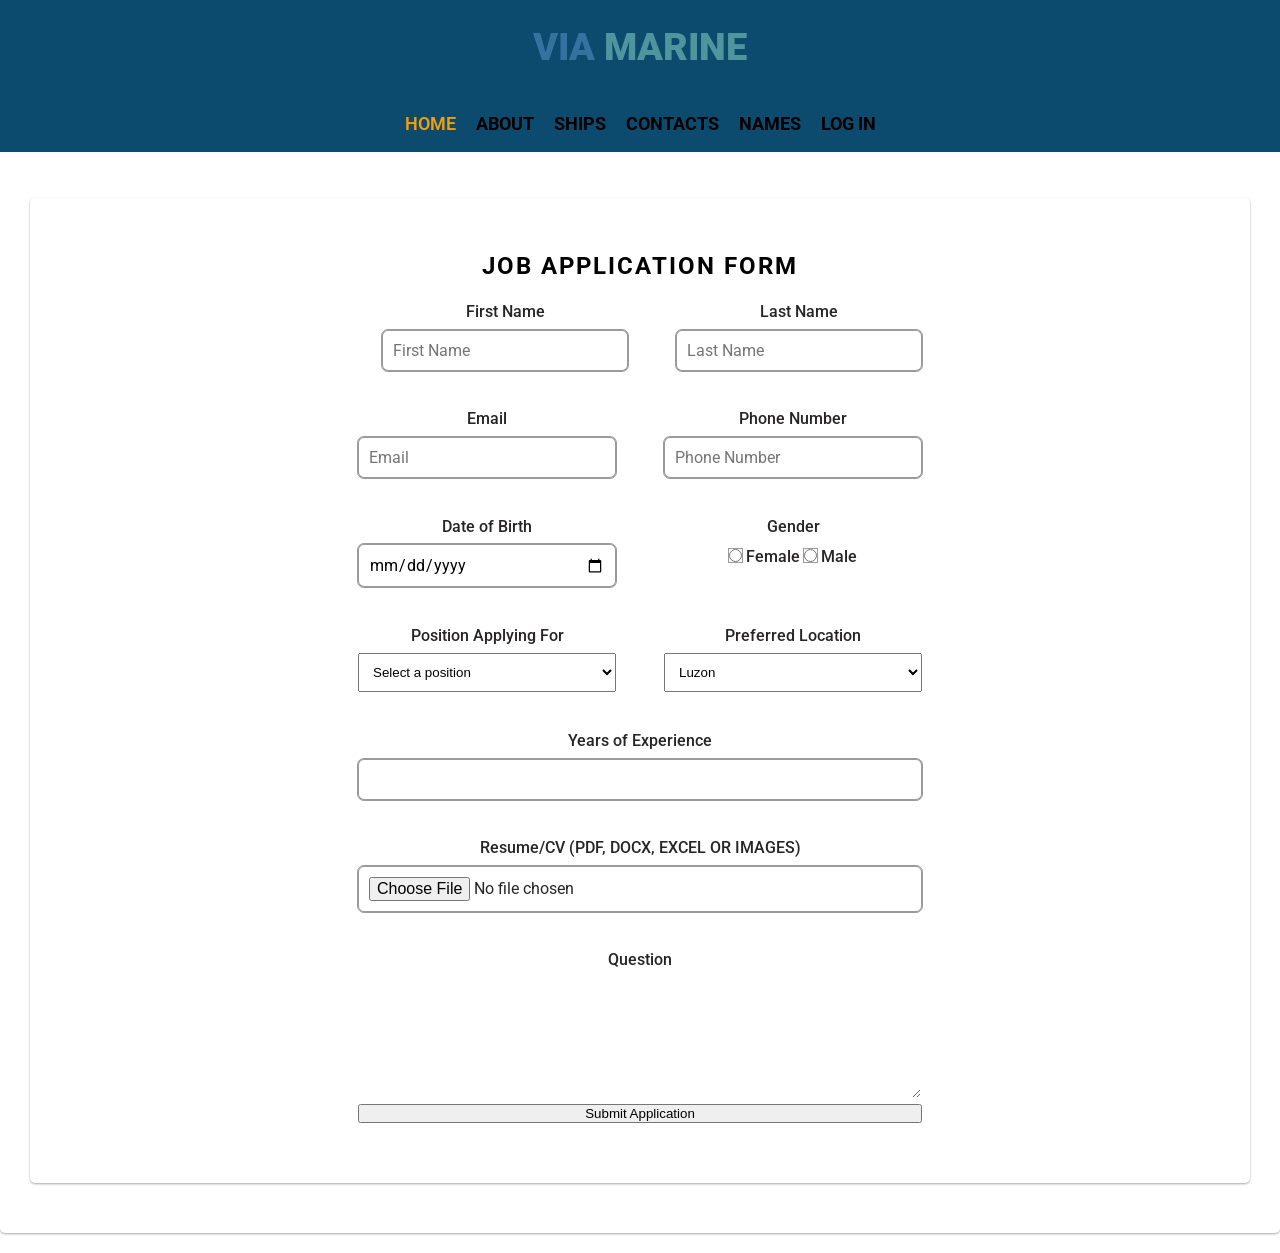
<file: Via Marine/Via Marine/pages/job_application.html>
<!DOCTYPE html>
<html lang="en">
<head>
    <title>What's New - Via Marine</title>
    <meta charset="UTF-8">
    <meta name="viewport" content="width=device-width, initial-scale=1">
    <link rel="apple-touch-icon" sizes="180x180" href="../assets/favicon/apple-touch-icon.png">
    <link rel="icon" type="image/png" sizes="32x32" href="../assets/favicon/viamarine.jpg">
    <link rel="icon" type="image/png" sizes="16x16" href="./assets/favicon/viamarine.jpg">
    <link rel="stylesheet" href="https://use.fontawesome.com/releases/v5.3.1/css/all.css" integrity="sha384-mzrmE5qonljUremFsqc01SB46JvROS7bZs3IO2EmfFsd15uHvIt+Y8vEf7N7fWAU" crossorigin="anonymous" />
    <link href="https://fonts.googleapis.com/css2?family=Aldrich&family=Francois+One&family=Inconsolata:wght@300;400;600;900&family=Karla:wght@300;400;500;600;800&family=Lato:wght@300;400;900&family=Lora:wght@400;500;600;700&family=Merriweather:wght@300;400;700;900&family=Montserrat:wght@200;300;400;500;600;700;900&family=Nunito:wght@200;300;400;600;700;900&family=Open+Sans:wght@400;600;700;800&family=Oswald:wght@300;400;500;600;700&family=Poppins:wght@100;200;300;400;500;600;700;900&family=Proza+Libre:wght@400;500;600;700;800&family=Raleway:wght@200;300;400;600;900&family=Roboto+Slab:wght@200;300;400;500;600;700;800;900&family=Roboto:wght@100;300;400;500;700;900&family=Space+Mono:ital,wght@0,400;0,700;1,400;1,700&family=Work+Sans:wght@200;400;500;600;700;900&display=swap" rel="stylesheet"/>
    <link rel="stylesheet" href="../assets/css/contacts.css">
    <link rel="stylesheet" href="../assets/css/common.css">
    <link rel="stylesheet" href="../assets/css/header.css"> 

        <header>
            <h1 class="title-1">
                <span class="via">Via</span>
                <span class="marine">Marine</span>
            </h1>
            <nav>
            <ul class="menu">
                <li class="nav-list">
                    <a class="nav-link active" href="../index.html">Home</a>
                </li>
                <li class="nav-list">
                    <a class="nav-link" href="./about.html">About</a>
                </li>
                <li class="nav-list">
                    <a class="nav-link" href="./projects.html">Ships</a>
                </li>
                <li class="nav-list">
                    <a class="nav-link" href="./contacts.html">Contacts</a>
                </li>
                <li class="nav-list">
                    <a class="nav-link" href="./names.html">Names</a>
                </li>
                <li class="nav-list">
                    <a class="nav-link" href="./login.html">Log In</a>
                </li>
            </ul>
        </nav>
    </header>   

    <br><br><br><br><br> 
    <section>
        <center>
            <article>
            <section class="job-application-section">
                <div class="container">
                    <br>
                    <h2 class="section-title">Job Application Form</h2>
                <form id="jobApplicationForm" class="job-application-form">
                <div class="form-row">

                <br/>
                <div class="form-group">
                    <label for="firstName">First Name</label>
                    <input type="text" placeholder="First Name" id="firstName" required>
                </div>

                <br/>
                <div class="form-group">
                    <label for="lastName">Last Name</label>
                    <input type="text" placeholder="Last Name" id="lastName" required>
                </div>
                </div>

                <br/>
                <div class="form-row">
                <div class="form-group">
                    <label for="email">Email</label>
                    <input type="email" placeholder="Email" id="email" required>
                </div>

                <br/>    
                <div class="form-group">
                    <label for="phone">Phone Number</label>
                    <input type="tel" placeholder="Phone Number" id="phone" required>
                </div>
                </div>

                <br/>
                <div class="form-row">
                <div class="form-group">
                    <label for="dateOfBirth">Date of Birth</label>
                    <input type="date" id="dateOfBirth" required>
                </div>

                <br/>
                <div class="form-group">
                    <label for="gender">Gender</label>
                <div class="radio-group">
                    <label><input type="radio" name="gender" value="Female" required> Female</label>
                    <label><input type="radio" name="gender" value="Male"> Male</label>                
                </div>
                </div>
                </div>

                <br/>
                <div class="form-row">
                <div class="form-group">
                    <label for="position">Position Applying For</label>
                    <select id="position" required>
                        <option value="">Select a position</option>
                        <option value="Captain">Captain</option>
                        <option value="Chief Engineer">Chief Engineer</option>
                        <option value="Deck Officer">Deck Officer</option>
                        <option value="Engine Officer">Engine Officer</option>
                        <option value="Able Seaman">Seaman</option>
                        <option value="Oiler">Oiler</option>
                        <option value="Cook">Cook</option>
                        <option value="Other">Other</option>
                    </select>
                </div>

                <br/>
                <div class="form-group">
                    <label for="location">Preferred Location</label>
                    <select id="location" required>
                        <option value="Luzon">Luzon</option>
                        <option value="Visayas">Visayas</option>
                        <option value="Mindanao">Mindanao</option>
                    </select>
                </div>
                </div>

                <br/>
                <div class="form-group">
                    <label for="experience">Years of Experience</label>
                    <input type="number" id="experience" min="0" max="50" required>
                </div>

                <br>
                <div class="form-group">
                    <label for="resume">Resume/CV (PDF, DOCX, EXCEL OR IMAGES)</label>
                    <input type="file" id="resume" name="resume" accept=".pdf,.doc,.docx,.jpg,.jpeg,.png" required>
                </div>

                <br/>
                <div class="form-group">
                    <label for="questiom">Question</label>
                    <textarea name="question" id="question" rows="5" pl aceholder="Why do you want to work with Via Marine?"></textarea>
                </div>

                <div class="form-group">
                    <button type="submit" class="submit-button">Submit Application</button>
                    </div>
                    <br>
                </form>
            </div>
        </section>
    </article>
</center>

        <script>
            document.getElementById('jobApplicationForm').addEventListener('submit', function(event) {
            event.preventDefault();
            const firstName = document.getElementById('firstName').value;
            const lastName = document.getElementById('lastName').value;
            const email = document.getElementById('email').value;
            const phone = document.getElementById('phone').value;
            const dateOfBirth = document.getElementById('dateOfBirth').value;
            const position = document.getElementById('position').value;
            const location = document.getElementById('location').value;
            const gender = document.querySelector('input[name="gender"]:checked').value;
            const experience = document.getElementById('experience').value;
            const question = document.getElementById('question').value;
            const resumeFile = document.getElementById('resume').files[0];
            if (resumeFile) {
                const reader = new FileReader();
                reader.onload = function(e) {
                const resumeData = e.target.result;
                const application = {
                    firstName,
                    lastName,
                    fullName: `${firstName} ${lastName}`,
                    email,
                    phone,
                    dateOfBirth,
                    position,
                    location,
                    gender,
                    experience,
                    resumeFileName: resumeFile.name,
                    resumeFileType: resumeFile.type,
                    resumeData: resumeData,
                    question,
                    date: new Date().toLocaleString(),
                    status: 'New'
                };

                let applications = JSON.parse(localStorage.getItem('jobApplications')) || [];          
                applications.push(application);
                localStorage.setItem('jobApplications', JSON.stringify(applications));
                document.getElementById('jobApplicationForm').reset();
                alert('Your job application has been submitted successfully!');
                };
                reader.readAsDataURL(resumeFile);
                } 
                else {
                alert('Please upload your resume file.');
            }
        });
            </script>
        </section>
    </body>
</html>
</file>
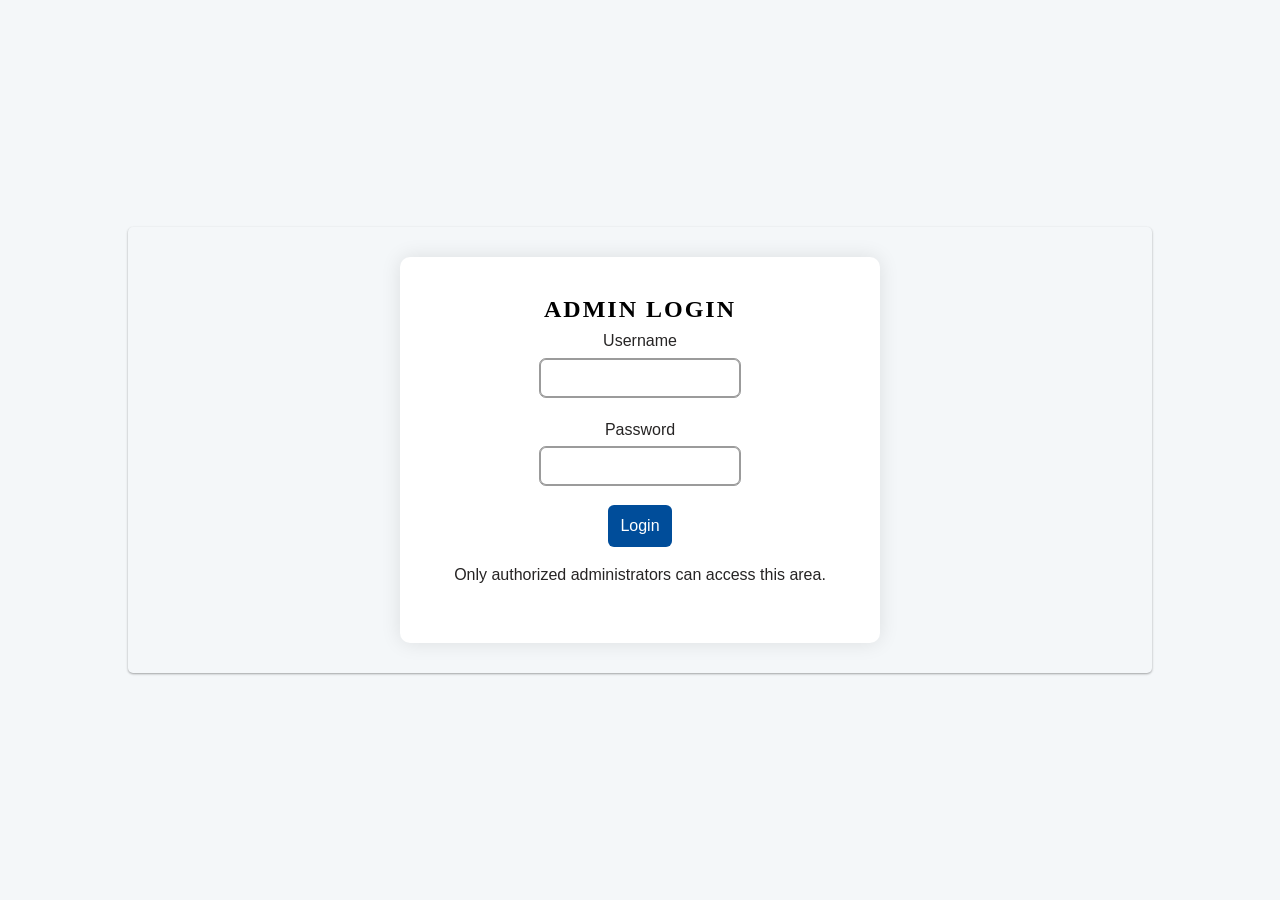
<file: Via Marine/Via Marine/pages/login.html>
<!DOCTYPE html>
<html lang="en">
<head>
    <title>Admin Login</title>
    <meta charset="UTF-8">
    <meta name="viewport" content="width=device-width, initial-scale=1">
    <link rel="viamarine_icon" sizes="180x180" href="../assets/favicon/viamarine.png">
    <link rel="icon" type="image/png" sizes="32x32" href="../assets/favicon/viamarine.jpg">
    <link rel="icon" type="image/png" sizes="16x16" href="./assets/favicon/viamarine.jpg">
    <link rel="stylesheet" href="https://use.fontawesome.com/releases/v5.3.1/css/all.css" integrity="sha384-mzrmE5qonljUremFsqc01SB46JvROS7bZs3IO2EmfFsd15uHvIt+Y8vEf7N7fWAU" crossorigin="anonymous" />
    <link href="https://fonts.googleapis.com/css2?family=Poppins:wght@300;400;500;600;700&display=swap" rel="stylesheet">
    <link rel="stylesheet" href="../assets/css/common.css">
    <link rel="stylesheet" href="../assets/css/header.css">
    <link rel="stylesheet" href="../assets/css/login.css">
</head>

<body>
    <main>
        <center>
        <section class="login-section">
            <div class="container">
                <h2>Admin Login</h2>
                <form id="loginForm">
                    <div class="form-group">
                        <label for="username">Username</label>
                        <input type="text" id="username" name="username" required>
                    </div>

                    <div class="form-group">
                        <label for="password">Password</label>
                        <input type="password" id="password" name="password" required>
                    </div>
                    <button type="submit" class="btn btn-primary">Login</button>
                </form>

                <p id="message"></p>
                <div class="info-text">
                    <p>Only authorized administrators can access this area.</p>
                </div>
            </div>
        </section>
    </center>
</main>

    <script>
        if (!localStorage.getItem('adminAccounts')) {
            const defaultAdmins = [
                { username: 'admin1', password: 'password1', displayName: 'Administrator 1' },
                { username: 'admin2', password: 'password2', displayName: 'Administrator 2' }
            ];
            localStorage.setItem('adminAccounts', JSON.stringify(defaultAdmins));
        }

        const loginForm = document.getElementById('loginForm');
        const message = document.getElementById('message');
        loginForm.addEventListener('submit', function(event) {
            event.preventDefault();
            const username = document.getElementById('username').value;
            const password = document.getElementById('password').value; 
            const adminAccounts = JSON.parse(localStorage.getItem('adminAccounts')) || [];
            const admin = adminAccounts.find(admin => 
            admin.username === username && admin.password === password
            );

            if (admin) {
                message.textContent = 'Login successful!';
                message.style.color = 'green';   
                localStorage.setItem('currentUser', username);
                setTimeout(() => {
                    window.location.href = './admin-dashboard.html';
                }, 1500);
            } 

            else {
                message.textContent = 'Invalid username or password.';
                message.style.color = 'red';
            }

            loginForm.reset();
            });
        </script>
    </body>
</html>
</file>
<file: Via Marine/Via Marine/assets/css/common.css>
:root {
  --primary-color:#0C4A6E;
  --body-bg-color:#09091b;
  --sec-bg-color:#060613;
  --secondary-color:rgb(0, 0, 0);
  --secondary-color-light:rgba(0, 0, 0, 0.393);
  --text-color:rgb(38, 36, 36);
  --heading-font-size:20px;
  --heading-font-family:Aria;;
  --body-text-family:Roboto;
  --text-font-size:16px;
}

* {
  margin: 0;
  padding: 0;
}
    
html {
  overflow-x: hidden;
  position: relative;
  min-height: 100vh;
} 

main,
footer {
  padding: 30px;
}

body {

  font-family:Roboto;
  line-height: 160%;
  color:var(--text-color);
}
main {
  width: 80%;
  margin: 200px auto;
}

section h2 {
    color:  var(--primary-color);
    font-weight: bold;
    text-transform: uppercase;
    color:rgb(37, 35, 35);
    color:var(--secondary-color);
    letter-spacing: 2px;;
    font-family: Roboto;
}

section {
  margin: 20px auto;
  padding: 30px;
  box-shadow:  0 1px 2px #0000003d,0 1px 3px #0000001f;
  border-radius: 5px;
}

section article h2 {
  margin-bottom: 15px;
}

.countries article {
  padding: 20px;
}

section ul li {
  list-style: none;
}

p {
  margin-bottom: 15px;
}

.down-arrow-wrapper a,
.up-arrow-wrapper a {
  color:#eb4646;
  font-weight: bold;
}

.fa-chevron-down,
.fa-chevron-up {
  font-size: 35px;
  opacity: 0.35;
}

.fa-chevron-down:hover,
.fa-chevron-up:hover {
  opacity: 1;
}

table,td, th {
  width:100%;
  border:2px solid #f87cff00;
  border-collapse: collapse;
  table-layout : fixed;
  text-align: left;
}

th {
  text-align: center;
  background-color: #eb4646;
  background-color: #ffe57c;
}

td, th {
  padding-left:5px;
}

form {
  width: 50%;
}
.form-group {
  display: flex;
  flex-direction: column;
  margin: 5px auto;
}

.form-group label {
  margin-bottom: 5px;
}

.form-group input {
  border: 1px solid var(--secondary-color-light);
  outline:1px solid var(--secondary-color-light);
  padding:10px;
}

.form-group input:hover, .form-group input:focus {
  outline:2px solid  var(--secondary-color);
}

.form-group select {
  padding:10px;
}

@media (max-width: 480px ) {
  main {
    margin-top:380px;
    margin-bottom: 150px;
    width:100%;
    
  }
  h2 {
    font-size:18px;
  }

  p {
    font-size: 14px;
  }

  img {
    width:30%;
  }
  
  video, auto {
    width:100%;
  }

  section {
    margin:10px auto; 
    padding:10px;
    width:100%;
  }

  section ul li {
    font-size: 14px;
  }
  
}

@media (min-width: 768px) { 
}

@media (min-width: 1024px) {
}

@media (min-width: 1200px) {
}
</file>
<file: Via Marine/Via Marine/assets/css/style.css>
:root {
    --primary-color: #1a3c6c;
    --secondary-color: #0077be;
    --accent-color: #e63946;
    --light-color: #f1faee;
    --dark-color: #1d3557;
    --gray-color: #6c757d;
    --border-radius: 5px;
    --box-shadow: 0 4px 6px rgba(0, 0, 0, 0.1);
  }
  
  * {
    margin: 0;
    padding: 0;
    box-sizing: border-box;
  }
  
  body {
    font-family: 'Roboto', Arial, sans-serif;
    line-height: 1.6;
    color: #333;
    background-color: #f9f9f9;
    background-image: url("data:image/svg+xml,%3Csvg width='100' height='100' viewBox='0 0 100 100' xmlns='http://www.w3.org/2000/svg'%3E%3Cpath d='M11 18c3.866 0 7-3.134 7-7s-3.134-7-7-7-7 3.134-7 7 3.134 7 7 7zm48 25c3.866 0 7-3.134 7-7s-3.134-7-7-7-7 3.134-7 7 3.134 7 7 7zm-43-7c1.657 0 3-1.343 3-3s-1.343-3-3-3-3 1.343-3 3 1.343 3 3 3zm63 31c1.657 0 3-1.343 3-3s-1.343-3-3-3-3 1.343-3 3 1.343 3 3 3zM34 90c1.657 0 3-1.343 3-3s-1.343-3-3-3-3 1.343-3 3 1.343 3 3 3zm56-76c1.657 0 3-1.343 3-3s-1.343-3-3-3-3 1.343-3 3 1.343 3 3 3zM12 86c2.21 0 4-1.79 4-4s-1.79-4-4-4-4 1.79-4 4 1.79 4 4 4zm28-65c2.21 0 4-1.79 4-4s-1.79-4-4-4-4 1.79-4 4 1.79 4 4 4zm23-11c2.76 0 5-2.24 5-5s-2.24-5-5-5-5 2.24-5 5 2.24 5 5 5zm-6 60c2.21 0 4-1.79 4-4s-1.79-4-4-4-4 1.79-4 4 1.79 4 4 4zm29 22c2.76 0 5-2.24 5-5s-2.24-5-5-5-5 2.24-5 5 2.24 5 5 5zM32 63c2.76 0 5-2.24 5-5s-2.24-5-5-5-5 2.24-5 5 2.24 5 5 5zm57-13c2.76 0 5-2.24 5-5s-2.24-5-5-5-5 2.24-5 5 2.24 5 5 5zm-9-21c1.105 0 2-.895 2-2s-.895-2-2-2-2 .895-2 2 .895 2 2 2zM60 91c1.105 0 2-.895 2-2s-.895-2-2-2-2 .895-2 2 .895 2 2 2zM35 41c1.105 0 2-.895 2-2s-.895-2-2-2-2 .895-2 2 .895 2 2 2zM12 60c1.105 0 2-.895 2-2s-.895-2-2-2-2 .895-2 2 .895 2 2 2z' fill='%231a3c6c' fill-opacity='0.02' fill-rule='evenodd'/%3E%3C/svg%3E");
  }
  
  a {
    color: var(--secondary-color);
    text-decoration: none;
    transition: color 0.3s;
  }
  
  a:hover {
    color: var(--primary-color);
    text-decoration: underline;
  }
  
  img {
    max-width: 100%;
    height: auto;
  }
  
  .container {
    width: 90%;
    max-width: 1200px;
    margin: 0 auto;
    padding: 0 15px;
  }
  
  .row {
    display: flex;
    flex-wrap: wrap;
    margin: -15px;
  }
  
  .col {
    flex: 1;
    padding: 15px;
  }
  
  .col-1 { flex: 0 0 8.333333%; max-width: 8.333333%; }
  .col-2 { flex: 0 0 16.666667%; max-width: 16.666667%; }
  .col-3 { flex: 0 0 25%; max-width: 25%; }
  .col-4 { flex: 0 0 33.333333%; max-width: 33.333333%; }
  .col-5 { flex: 0 0 41.666667%; max-width: 41.666667%; }
  .col-6 { flex: 0 0 50%; max-width: 50%; }
  .col-7 { flex: 0 0 58.333333%; max-width: 58.333333%; }
  .col-8 { flex: 0 0 66.666667%; max-width: 66.666667%; }
  .col-9 { flex: 0 0 75%; max-width: 75%; }
  .col-10 { flex: 0 0 83.333333%; max-width: 83.333333%; }
  .col-11 { flex: 0 0 91.666667%; max-width: 91.666667%; }
  .col-12 { flex: 0 0 100%; max-width: 100%; }
  
  @media (max-width: 768px) {
    .col-md-1 { flex: 0 0 8.333333%; max-width: 8.333333%; }
    .col-md-2 { flex: 0 0 16.666667%; max-width: 16.666667%; }
    .col-md-3 { flex: 0 0 25%; max-width: 25%; }
    .col-md-4 { flex: 0 0 33.333333%; max-width: 33.333333%; }
    .col-md-5 { flex: 0 0 41.666667%; max-width: 41.666667%; }
    .col-md-6 { flex: 0 0 50%; max-width: 50%; }
    .col-md-7 { flex: 0 0 58.333333%; max-width: 58.333333%; }
    .col-md-8 { flex: 0 0 66.666667%; max-width: 66.666667%; }
    .col-md-9 { flex: 0 0 75%; max-width: 75%; }
    .col-md-10 { flex: 0 0 83.333333%; max-width: 83.333333%; }
    .col-md-11 { flex: 0 0 91.666667%; max-width: 91.666667%; }
    .col-md-12 { flex: 0 0 100%; max-width: 100%; }
  }
  
  @media (max-width: 576px) {
    .col {
      flex: 0 0 100%;
      max-width: 100%;
    }
  }
  
  .header {
    background-color: var(--primary-color);
    padding: 15px 0;
    box-shadow: var(--box-shadow);
    position: relative;
  }
  
  .header-container {
    display: flex;
    justify-content: space-between;
    align-items: center;
  }
  
  .logo {
    display: flex;
    align-items: center;
  }
  
  .logo img {
    height: 50px;
    margin-right: 10px;
  }
  
  .logo-text {
    color: white;
    font-size: 1.8rem;
    font-weight: bold;
    letter-spacing: 1px;
  }
  
  .tagline {
    color: rgba(255, 255, 255, 0.8);
    font-size: 0.9rem;
    margin-top: 5px;
  }
  
  .nav {
    display: flex;
    list-style: none;
  }
  
  .nav-item {
    margin-left: 20px;
  }
  
  .nav-link {
    color: white;
    font-weight: 500;
    text-transform: uppercase;
    font-size: 0.9rem;
    letter-spacing: 0.5px;
    padding: 5px 10px;
    border-radius: var(--border-radius);
    transition: background-color 0.3s;
  }
  
  .nav-link:hover {
    background-color: rgba(255, 255, 255, 0.1);
    color: white;
    text-decoration: none;
  }
  
  .nav-link.active {
    background-color: var(--secondary-color);
    color: white;
  }
  
  .menu-toggle {
    display: none;
    color: white;
    background: none;
    border: none;
    font-size: 1.5rem;
    cursor: pointer;
  }
  
  @media (max-width: 768px) {
    .menu-toggle {
      display: block;
    }
  
    .nav {
      position: absolute;
      top: 100%;
      left: 0;
      width: 100%;
      flex-direction: column;
      background-color: var(--primary-color);
      box-shadow: var(--box-shadow);
      z-index: 10;
      display: none;
    }
  
    .nav.show {
      display: flex;
    }
  
    .nav-item {
      margin: 0;
    }
  
    .nav-link {
      display: block;
      padding: 15px;
      border-radius: 0;
      border-bottom: 1px solid rgba(255, 255, 255, 0.1);
    }
  }
  
  .hero {
    background-color: var(--secondary-color);
    background-image: linear-gradient(135deg, var(--primary-color) 0%, var(--secondary-color) 100%);
    color: white;
    padding: 100px 0;
    text-align: center;
    position: relative;
    overflow: hidden;
  }
  
  .hero::before {
    content: '';
    position: absolute;
    top: 0;
    left: 0;
    width: 100%;
    height: 100%;
    background-image: url("data:image/svg+xml,%3Csvg xmlns='http://www.w3.org/2000/svg' width='100' height='100' viewBox='0 0 100 100'%3E%3Cpath fill='%23ffffff' fill-opacity='0.08' d='M11 18c3.866 0 7-3.134 7-7s-3.134-7-7-7-7 3.134-7 7 3.134 7 7 7zm48 25c3.866 0 7-3.134 7-7s-3.134-7-7-7-7 3.134-7 7 3.134 7 7 7zm-43-7c1.657 0 3-1.343 3-3s-1.343-3-3-3-3 1.343-3 3 1.343 3 3 3zm63 31c1.657 0 3-1.343 3-3s-1.343-3-3-3-3 1.343-3 3 1.343 3 3 3zM34 90c1.657 0 3-1.343 3-3s-1.343-3-3-3-3 1.343-3 3 1.343 3 3 3zm56-76c1.657 0 3-1.343 3-3s-1.343-3-3-3-3 1.343-3 3 1.343 3 3 3zM12 86c2.21 0 4-1.79 4-4s-1.79-4-4-4-4 1.79-4 4 1.79 4 4 4zm28-65c2.21 0 4-1.79 4-4s-1.79-4-4-4-4 1.79-4 4 1.79 4 4 4zm23-11c2.76 0 5-2.24 5-5s-2.24-5-5-5-5 2.24-5 5 2.24 5 5 5zm-6 60c2.21 0 4-1.79 4-4s-1.79-4-4-4-4 1.79-4 4 1.79 4 4 4zm29 22c2.76 0 5-2.24 5-5s-2.24-5-5-5-5 2.24-5 5 2.24 5 5 5zM32 63c2.76 0 5-2.24 5-5s-2.24-5-5-5-5 2.24-5 5 2.24 5 5 5zm57-13c2.76 0 5-2.24 5-5s-2.24-5-5-5-5 2.24-5 5 2.24 5 5 5z'%3E%3C/path%3E%3C/svg%3E");
    opacity: 0.3;
  }
  
  .hero-title {
    font-size: 3rem;
    font-weight: 700;
    margin-bottom: 20px;
    position: relative;
  }
  
  .hero-subtitle {
    font-size: 1.5rem;
    font-weight: 300;
    margin-bottom: 30px;
    position: relative;
  }
  
  .btn {
    display: inline-block;
    padding: 12px 24px;
    background-color: var(--accent-color);
    color: white;
    border: none;
    border-radius: var(--border-radius);
    font-weight: 500;
    text-align: center;
    cursor: pointer;
    transition: all 0.3s;
    box-shadow: var(--box-shadow);
  }
  
  .btn:hover {
    background-color: #d32f2f;
    transform: translateY(-2px);
    text-decoration: none;
    color: white;
  }
  
  .btn-outline {
    background-color: transparent;
    border: 2px solid white;
  }
  
  .btn-outline:hover {
    background-color: white;
    color: var(--primary-color);
  }
  
  .section {
    padding: 60px 0;
  }
  
  .section-title {
    text-align: center;
    font-size: 2.5rem;
    margin-bottom: 20px;
    color: var(--primary-color);
  }
  
  .section-subtitle {
    text-align: center;
    font-size: 1.2rem;
    color: var(--gray-color);
    margin-bottom: 50px;
  }
  
  .card {
    background-color: white;
    border-radius: var(--border-radius);
    box-shadow: var(--box-shadow);
    padding: 20px;
    margin-bottom: 30px;
    transition: transform 0.3s, box-shadow 0.3s;
  }
  
  .card:hover {
    transform: translateY(-5px);
    box-shadow: 0 8px 15px rgba(0, 0, 0, 0.1);
  }
  
  .card-header {
    margin-bottom: 15px;
  }
  
  .card-title {
    font-size: 1.5rem;
    color: var(--primary-color);
    margin-bottom: 10px;
  }
  
  .card-subtitle {
    color: var(--gray-color);
    font-size: 0.9rem;
  }
  
  .card-body {
    margin-bottom: 20px;
  }
  
  .card-footer {
    border-top: 1px solid #eee;
    padding-top: 15px;
    display: flex;
    justify-content: space-between;
    align-items: center;
  }
  
  .vessel-card {
    display: flex;
    flex-direction: column;
    border-radius: var(--border-radius);
    overflow: hidden;
    box-shadow: var(--box-shadow);
    margin-bottom: 30px;
    background-color: white;
  }
  
  .vessel-image {
    height: 250px;
    overflow: hidden;
  }
  
  .vessel-image img {
    width: 100%;
    height: 100%;
    object-fit: cover;
    transition: transform 0.5s;
  }
  
  .vessel-card:hover .vessel-image img {
    transform: scale(1.05);
  }
  
  .vessel-info {
    padding: 20px;
  }
  
  .vessel-title {
    font-size: 1.5rem;
    color: var(--primary-color);
    margin-bottom: 10px;
  }
  
  .vessel-type {
    color: var(--gray-color);
    margin-bottom: 15px;
    font-size: 0.9rem;
    text-transform: uppercase;
    letter-spacing: 0.5px;
  }
  
  .vessel-description {
    margin-bottom: 15px;
    color: #555;
  }
  
  .vessel-specs {
    display: flex;
    justify-content: space-between;
    padding-top: 15px;
    border-top: 1px solid #eee;
  }
  
  .spec-item {
    text-align: center;
  }
  
  .spec-value {
    font-weight: bold;
    color: var(--secondary-color);
    font-size: 1.1rem;
  }
  
  .spec-label {
    font-size: 0.8rem;
    color: var(--gray-color);
  }

  .team-card {
    text-align: center;
    margin-bottom: 30px;
  }
  
  .team-avatar {
    width: 150px;
    height: 150px;
    border-radius: 50%;
    margin: 0 auto 20px;
    overflow: hidden;
    border: 5px solid white;
    box-shadow: var(--box-shadow);
  }
  
  .team-avatar img {
    width: 100%;
    height: 100%;
    object-fit: cover;
  }
  
  .team-name {
    font-size: 1.3rem;
    color: var(--primary-color);
    margin-bottom: 5px;
  }
  
  .team-position {
    color: var(--secondary-color);
    font-size: 0.9rem;
    margin-bottom: 15px;
  }
  
  .team-bio {
    color: #555;
    font-size: 0.95rem;
  }
  
  .social-links {
    margin-top: 15px;
    display: flex;
    justify-content: center;
  }
  
  .social-link {
    display: inline-flex;
    align-items: center;
    justify-content: center;
    width: 35px;
    height: 35px;
    background-color: var(--primary-color);
    color: white;
    border-radius: 50%;
    margin: 0 5px;
    transition: background-color 0.3s;
  }
  
  .social-link:hover {
    background-color: var(--secondary-color);
    color: white;
    text-decoration: none;
  }
  
  .table-container {
    margin: 20px 0;
    overflow-x: auto;
  }
  
  .maritime-table {
    width: 100%;
    border-collapse: collapse;
    background-color: white;
    box-shadow: var(--box-shadow);
    border-radius: var(--border-radius);
    overflow: hidden;
  }
  
  .maritime-table th, 
  .maritime-table td {
    padding: 12px 15px;
    text-align: left;
    border-bottom: 1px solid #eee;
  }
  
  .maritime-table th {
    background-color: var(--primary-color);
    color: white;
    font-weight: 500;
    text-transform: uppercase;
    font-size: 0.9rem;
    letter-spacing: 0.5px;
  }
  
  .maritime-table tbody tr:nth-child(even) {
    background-color: rgba(0, 0, 0, 0.02);
  }
  
  .maritime-table tbody tr:hover {
    background-color: rgba(0, 0, 0, 0.05);
  }
  
  .maritime-table tbody tr:last-child td {
    border-bottom: none;
  }

  .form-group {
    margin-bottom: 20px;
  }
  
  .form-label {
    display: block;
    margin-bottom: 5px;
    color: var(--dark-color);
    font-weight: 500;
  }
  
  .form-control {
    display: block;
    width: 100%;
    padding: 10px 15px;
    font-size: 1rem;
    line-height: 1.5;
    color: #495057;
    background-color: #fff;
    background-clip: padding-box;
    border: 1px solid #ced4da;
    border-radius: var(--border-radius);
    transition: border-color 0.15s ease-in-out, box-shadow 0.15s ease-in-out;
  }
  
  .form-control:focus {
    color: #495057;
    background-color: #fff;
    border-color: var(--secondary-color);
    outline: 0;
    box-shadow: 0 0 0 0.2rem rgba(0, 119, 190, 0.25);
  }
  
  textarea.form-control {
    height: auto;
    min-height: 100px;
  }
  
  .form-check {
    position: relative;
    display: block;
    padding-left: 1.25rem;
  }
  
  .form-check-input {
    position: absolute;
    margin-top: 0.3rem;
    margin-left: -1.25rem;
  }
  
  .form-check-label {
    margin-bottom: 0;
  }
  
  .contact-form {
    background-color: white;
    padding: 30px;
    border-radius: var(--border-radius);
    box-shadow: var(--box-shadow);
  }
  
  .contact-info {
    background-color: var(--secondary-color);
    color: white;
    padding: 30px;
    border-radius: var(--border-radius);
    height: 100%;
  }
  
  .contact-info h3 {
    color: white;
    margin-bottom: 20px;
  }
  
  .contact-method {
    margin-bottom: 15px;
    display: flex;
    align-items: flex-start;
  }
  
  .contact-icon {
    width: 30px;
    height: 30px;
    background-color: rgba(255, 255, 255, 0.1);
    display: flex;
    align-items: center;
    justify-content: center;
    border-radius: 50%;
    margin-right: 15px;
  }
  
  .contact-text {
    flex: 1;  
  }
  
  .contact-text a {
    color: rgb(178, 145, 145);
    text-decoration: underline;
  }
  
  .contact-text a:hover {
    color: rgba(255, 255, 255, 0.8);
  }
  
  .footer {
    background-color: var(--dark-color);
    color: white;
    padding: 60px 0 30px;
  }
  
  .footer-logo {
    margin-bottom: 20px;
  }
  
  .footer-logo img {
    height: 40px;
  }
  
  .footer-text {
    color: rgba(255, 255, 255, 0.7);
    margin-bottom: 20px;
  }
  
  .footer-title {
    font-size: 1.2rem;
    margin-bottom: 20px;
    color: white;
    font-weight: 500;
  }
  
  .footer-links {
    list-style: none;
    padding: 0;
  }
  
  .footer-link {
    margin-bottom: 10px;
  }
  
  .footer-link a {
    color: rgba(255, 255, 255, 0.7);
    transition: color 0.3s;
  }
  
  .footer-link a:hover {
    color: white;
    text-decoration: none;
  }
  
  .footer-contact-item {
    display: flex;
    margin-bottom: 15px;
    color: rgba(255, 255, 255, 0.7);
  }
  
  .footer-contact-icon {
    margin-right: 10px;
  }
  
  .footer-bottom {
    border-top: 1px solid rgba(255, 255, 255, 0.1);
    padding-top: 20px;
    margin-top: 40px;
    text-align: center;
    color: rgba(255, 255, 255, 0.5);
    font-size: 0.9rem;
  }
  
  .auth-container {
    max-width: 450px;
    margin: 100px auto;
    background-color: white;
    border-radius: var(--border-radius);
    box-shadow: var(--box-shadow);
    padding: 30px;
  }
  
  .auth-header {
    text-align: center;
    margin-bottom: 30px;
  }
  
  .auth-title {
    font-size: 1.8rem;
    color: var(--primary-color);
    margin-bottom: 10px;
  }
  
  .auth-subtitle {
    color: var(--gray-color);
  }
  
  .auth-form .form-group {
    margin-bottom: 25px;
  }
  
  .form-link {
    display: block;
    text-align: center;
    margin-top: 20px;
    color: var(--gray-color);
  }
  
  .admin-header {
    background-color: var(--primary-color);
    padding: 15px 30px;
    display: flex;
    justify-content: space-between;
    align-items: center;
    color: white;
  }
  
  .admin-title {
    font-size: 1.5rem;
    font-weight: 500;
  }
  
  .admin-user {
    display: flex;
    align-items: center;
  }
  
  .admin-avatar {
    width: 40px;
    height: 40px;
    border-radius: 50%;
    background-color: rgba(255, 255, 255, 0.2);
    display: flex;
    align-items: center;
    justify-content: center;
    margin-right: 10px;
    font-weight: bold;
  }
  
  .admin-sidebar {
    width: 250px;
    background-color: #f8f9fa;
    height: calc(100vh - 70px);
    position: fixed;
    overflow-y: auto;
    box-shadow: inset -1px 0 0 rgba(0, 0, 0, 0.1);
  }
  
  .admin-menu {
    list-style: none;
    padding: 0;
  }
  
  .admin-menu-item {
    margin-bottom: 5px;
  }
  
  .admin-menu-link {
    display: flex;
    align-items: center;
    padding: 10px 20px;
    color: #333;
    border-left: 3px solid transparent;
    transition: all 0.3s;
  }
  
  .admin-menu-link:hover, 
  .admin-menu-link.active {
    background-color: rgba(0, 0, 0, 0.05);
    border-left-color: var(--secondary-color);
    text-decoration: none;
  }
  
  .admin-menu-icon {
    margin-right: 10px;
    color: var(--gray-color);
  }
  
  .admin-content {
    margin-left: 250px;
    padding: 30px;
  }
  
  .admin-card {
    background-color: white;
    border-radius: var(--border-radius);
    box-shadow: var(--box-shadow);
    padding: 20px;
    margin-bottom: 20px;
  }
  
  .stat-card {
    background-color: white;
    border-radius: var(--border-radius);
    box-shadow: var(--box-shadow);
    padding: 20px;
    margin-bottom: 20px;
    text-align: center;
  }
  
  .stat-icon {
    font-size: 2.5rem;
    color: var(--secondary-color);
    margin-bottom: 15px;
  }
  
  .stat-value {
    font-size: 2rem;
    font-weight: bold;
    color: var(--primary-color);
    margin-bottom: 5px;
  }
  
  .stat-label {
    color: var(--gray-color);
    font-size: 0.9rem;
    text-transform: uppercase;
    letter-spacing: 0.5px;
  }
  
  @media (max-width: 992px) {
    .admin-sidebar {
      width: 200px;
    }
    
    .admin-content {
      margin-left: 200px;
    }
    
    .hero-title {
      font-size: 2.5rem;
    }
    
    .hero-subtitle {
      font-size: 1.3rem;
    }
  }
  
  @media (max-width: 768px) {
    .admin-sidebar {
      width: 0;
      z-index: 10;
      transition: width 0.3s;
    }
    
    .admin-sidebar.show {
      width: 250px;
    }
    
    .admin-content {
      margin-left: 0;
    }
    
    .section-title {
      font-size: 2rem;
    }
    
    .hero {
      padding: 60px 0;
    }
    
    .hero-title {
      font-size: 2rem;
    }
    
    .hero-subtitle {
      font-size: 1.1rem;
    }
  }
  
  @media (max-width: 576px) {
    .logo-text {
      font-size: 1.5rem;
    }
    
    .section {
      padding: 40px 0;
    }
    
    .section-title {
      font-size: 1.8rem;
    }
    
    .hero-title {
      font-size: 1.8rem;
    }
    
    .auth-container {
      margin: 50px auto;
    }
  }
</file>
<file: Via Marine/Via Marine/assets/css/admin-dashboard.css>
body {
    background-color: #f4f7f9;
    font-family: 'Arial', sans-serif;
}

.admin-dashboard {
    max-width: 1000px;
    margin: 50px auto;
    padding: 30px;
    background-color: #ffffff;
    border-radius: 10px;
    box-shadow: 0 0 20px rgba(0, 0, 0, 0.1);
}

.admin-dashboard h1 {
    text-align: center;
    margin-bottom: 30px;
    color: #004d9a;
    font-weight: 600;
}

#userInfo {
    text-align: right;
    margin-bottom: 20px;
    font-weight: 500;
    color: #004d9a;
}

.form-group {
    margin-bottom: 20px;
}

.form-group label {
    display: block;
    margin-bottom: 8px;
    font-weight: 500;
    color: #333;
}

.form-group input,
.form-group textarea,
.form-group select {
    width: 100%;
    padding: 12px;
    border: 1px solid #ddd;
    border-radius: 6px;
    font-size: 14px;
    transition: border-color 0.3s ease;
}

.form-group input:focus,
.form-group textarea:focus,
.form-group select:focus {
    border-color: #004d9a;
    outline: none;
}

.btn-primary {
    padding: 12px 24px;
    background-color: #004d9a;
    color: white;
    border: none;
    border-radius: 6px;
    cursor: pointer;
    font-size: 16px;
    font-weight: 500;
    transition: background-color 0.3s ease;
}

.btn-primary:hover {
    background-color: #003d7a;
}

.post {
    background-color: #fff;
    border: 1px solid #e0e0e0;
    border-radius: 8px;
    padding: 20px;
    margin-bottom: 20px;
    transition: box-shadow 0.3s ease;
}

.post:hover {
    box-shadow: 0 5px 15px rgba(0, 0, 0, 0.1);
}

.post h3 {
    margin-top: 0;
    color: #004d9a;
    font-weight: 600;
}

.post button {
    background-color: #dc3545;
    color: white;
    border: none;
    padding: 8px 16px;
    border-radius: 4px;
    cursor: pointer;
    font-size: 14px;
    transition: background-color 0.3s ease;
}

.post button:hover {
    background-color: #c82333;
}

#postList h2 {
    color: #004d9a;
    font-weight: 600;
    margin-top: 40px;
    margin-bottom: 20px;
}

.status-select {
    padding: 5px;
    border-radius: 3px;
    margin-right: 5px;
    border: 1px solid #ddd;
    background-color: #f9f9f9;
}

.status-select option[value="New"] {
    background-color: #2196F3;
    color: white;
}

.status-select option[value="Under Review"] {
    background-color: #FF9800;
    color: white;
}

.status-select option[value="Interview"] {
    background-color: #9C27B0;
    color: white;
}

.status-select option[value="Accepted"] {
    background-color: #4CAF50;
    color: white;
}

.status-select option[value="Rejected"] {
    background-color: #F44336;
    color: white;
}

.status-select {
    padding: 5px;
    border-radius: 3px;
    margin-right: 5px;
    border: 1px solid #ddd;
    background-color: #f9f9f9;
}

.status-select option[value="New"] {
    background-color: #2196F3;
    color: white;
}

.status-select option[value="Under Review"] {
    background-color: #FF9800;
    color: white;
}

.status-select option[value="Interview"] {
    background-color: #9C27B0;
    color: white;
}

.status-select option[value="Accepted"] {
    background-color: #4CAF50;
    color: white;
}

.status-select option[value="Rejected"] {
    background-color: #F44336;
    color: white;
}

.application-image {
    max-width: 100%;
    border: 1px solid #ddd;
    border-radius: 4px;
    margin: 10px 0;
    box-shadow: 0 1px 3px rgba(0,0,0,0.1);
}

.image-container {
    margin: 15px 0;
}

.image-container h4 {
    margin-bottom: 5px;
}

.image-toggle-btn {
    background: #2196F3;
    color: white;
    border: none;
    padding: 5px 10px;
    border-radius: 3px;
    cursor: pointer;
    margin-bottom: 10px;
}
</file>
<file: Via Marine/Via Marine/assets/css/header.css>
header {
  display: flex;
  flex-direction: column;
  justify-content: center;
  background-color: var(--primary-color);
  width: 100%;
  position: fixed;
  top: 0;
  z-index: 100;
  top: 0;
}

nav {
  flex: 1;
  width: 70%;
  text-align: center;
  padding: 5px;
  margin: 10px auto;
  border-radius: 3px;
}

.menu {
  display: flex;
  justify-content: center;
}

.nav-list {
  margin: 0 10px;
  list-style: none;
}

.nav-link {
  font-size: 18px;
  text-decoration: none;
  text-transform: uppercase;
  font-weight: bold;
  padding-bottom: 3px;
  color: black;
}

.nav-link:hover {
  border-bottom: 2px solid #1c6e15;
}

.up-arrow-wrapper {
  width: 90%;
  margin: auto;
  display: flex;
  justify-content: flex-end;
}

.active {
  color: #191515;
}

.title-1 {
  font-size: 44px;
  text-transform: uppercase;
  margin: 35px auto;
  font-size: 38px;
  font-weight: 900;
}

.via {
  color: #3572a0;
}

.marine {
  color: #4F959D;
}

@media (max-width: 480px) {
  header {
    display: flex;
    flex-direction: column;
    align-items: flex-start;
    justify-content: flex-start;
    padding: 0;
  }

  .title-1 {
    font-size: 22px;
  }

  .menu {
    flex-direction: column;
  }

  .nav-list {
    display: block;
    text-align: left;
    margin: 8px auto;
    padding: 0;
  }
  
  .nav-link {
    font-size: 14px;
  }
}
</file>
<file: Via Marine/Via Marine/assets/css/contacts.css>
* {
    margin: 0;
    padding: 100;
    box-sizing: border-box;
}

:root {
    --primary-color: #0C4A6E;
    --primary-light: #0EA5E9;
    --secondary-color: #0369A1;
    --accent-color: #F59E0B;
    --light-bg: #F3F4F6;
    --dark-text: #1F2937;
    --medium-text: #4B5563;
    --light-text: #6B7280;
    --white: #FFFFFF;
    --border-color: #e5e7eb00;
    --shadow: 0 4px 6px -1px rgba(0, 0, 0, 0.1), 0 2px 4px -1px rgba(0, 0, 0, 0.06);
    --shadow-lg: 0 10px 15px -3px rgba(0, 0, 0, 0.1), 0 4px 6px -2px rgba(0, 0, 0, 0.05);
}

body {
    font-family: -apple-system, BlinkMacSystemFont, 'Segoe UI', Roboto, Oxygen, Ubuntu, Cantarell, 'Open Sans', 'Helvetica Neue', sans-serif;
    color: var(--dark-text);
    line-height: 1.6;
    background-color: var(--white);
}

a {
    text-decoration: none;
    color: inherit;
}

ul, ol {
    list-style: none;
}

img {
    max-width: 100%;
    height: auto;
    display: block;
}

.container {
    width: 100%;
    max-width: 1200px;
    margin: 0 auto;
    padding: 0 1rem;
}

.btn {
    display: inline-block;
    padding: 0.75rem 1.5rem;
    border-radius: 0.375rem;
    font-weight: 600;
    text-align: center;
    transition: all 0.3s ease;
    cursor: pointer;
    border: none;
}

.btn-primary {
    background-color: var(--accent-color);
    color: var(--primary-color);
}

.btn-primary:hover {
    background-color: #E69D0B;
}

.btn-secondary {
    background-color: var(--white);
    color: var(--primary-color);
}

.btn-secondary:hover {
    background-color: #767778;
}

.btn-full {
    width: 100%;
    background-color: var(--secondary-color);
    color: var(--white);
}

.btn-full:hover {
    background-color: var(--primary-light);
}

.btn-link {
    display: inline-flex;
    align-items: center;
    color: var(--primary-color);
    font-weight: 600;
    transition: color 0.3s ease;
}

.btn-link:hover {
    color: var(--primary-light);
}

.navbar {
    background-color: var(--primary-color);
    color: var(--white);
    box-shadow: var(--shadow);
    position: sticky;
    top: 0;
    z-index: 50;
}

.navbar-content {
    display: flex;
    justify-content: space-between;
    align-items: center;
    padding: 1rem 0;
}

.logo {
    font-size: 1.5rem;
    font-weight: 700;
    display: flex;
    align-items: center;
}

.logo i {
    margin-right: 0.5rem;
}

.nav-desktop {
    display: none;
}

.mobile-menu-btn {
    background: transparent;
    border: none;
    color: var(--white);
    font-size: 1.25rem;
    cursor: pointer;
}

.mobile-menu {
    display: none;
    background-color: var(--primary-color);
    padding: 1rem;
}

.mobile-menu.active {
    display: block;
}

.mobile-nav {
    display: flex;
    flex-direction: column;
    gap: 1rem;
}

.mobile-nav-link {
    color: var(--white);
    font-weight: 500;
    padding: 0.5rem 0;
    transition: color 0.3s ease;
}

.mobile-nav-link:hover {
    color: var(--accent-color);
}


.nav-link.active, .mobile-nav-link.active {
    color: var(--accent-color);
    font-weight: 600;
}

.hero {
    background: linear-gradient(to right, var(--primary-color), var(--secondary-color));
    color: var(--white);
    padding: 4rem 0;
    position: relative;
}

.hero-content {
    display: flex;
    flex-direction: column;
    align-items: center;
    gap: 2rem;
}

.hero-text {
    text-align: center;
}

.hero-text h1 {
    margin-bottom: 1rem;
}

.hero-text p {
    font-size: 1.125rem;
    margin-bottom: 1.5rem;
}

.hero-buttons {
    display: flex;
    flex-direction: column;
    gap: 1rem;
    width: 100%;
    max-width: 300px;
    margin: 0 auto;
}

.hero-image img {
    border-radius: 0.5rem;
    box-shadow: var(--shadow-lg);
    width: 100%;
}

.hero-wave {
    position: absolute;
    bottom: 0;
    left: 0;
    right: 0;
    line-height: 0;
}

.featured-vessel {
    padding: 4rem 0;
    background-color: var(--white);
}

.featured-vessel-card {
    display: flex;
    flex-direction: column;
    background-color: var(--light-bg);
    border-radius: 0.5rem;
    overflow: hidden;
    box-shadow: var(--shadow);
}

.featured-vessel-image img {
    width: 100%;
    height: auto;
    object-fit: cover;
}

.featured-vessel-content {
    padding: 2rem;
}

.vessel-description {
    margin: 1rem 0;
    color: var(--medium-text);
}

.vessel-location {
    display: flex;
    align-items: center;
    color: var(--medium-text);
    margin-bottom: 1rem;
}

.vessel-location i {
    margin-right: 0.5rem;
}

.vessel-specs {
    margin-bottom: 1.5rem;
}

.spec-item {
    display: flex;
    justify-content: space-between;
    margin-bottom: 0.5rem;
}

.spec-label {
    color: var(--medium-text);
}

.spec-value {
    font-weight: 500;
}

.vessel-actions {
    margin-top: 1.5rem;
    display: flex;
    flex-direction: column;
    gap: 1rem;
}

.company-overview {
    padding: 4rem 0;
    background-color: var(--light-bg);
}

.overview-content {
    display: flex;
    flex-direction: column;
    gap: 2rem;
}

.overview-text p {
    color: var(--medium-text);
    margin-bottom: 1.5rem;
}

.overview-stats {
    display: flex;
    flex-wrap: wrap;
    gap: 1.5rem;
    margin-bottom: 1.5rem;
}

.overview-actions {
    display: flex;
    flex-direction: column;
    gap: 1rem;
}

.overview-image img {
    width: 100%;
    border-radius: 0.5rem;
    box-shadow: var(--shadow);
}

.stat-item {
    text-align: center;
    width: 100%;
    margin-bottom: 1.5rem;
}

.stat-number {
    font-size: 1.875rem;
    font-weight: 700;
    color: var(--primary-color);
}

.stat-label {
    color: var(--medium-text);
}

.fleet-section {
    padding: 4rem 0;
    background-color: var(--white);
}

.fleet-filters {
    display: flex;
    flex-wrap: wrap;
    gap: 0.5rem;
    margin-bottom: 2rem;
    justify-content: center;
}

.filter-btn {
    background-color: var(--light-bg);
    border: none;
    padding: 0.5rem 1rem;
    border-radius: 2rem;
    font-weight: 500;
    cursor: pointer;
    transition: all 0.3s ease;
}

.filter-btn:hover {
    background-color: var(--border-color);
}

.filter-btn.active {
    background-color: var(--primary-color);
    color: var(--white);
}

.vessel-grid {
    display: grid;
    grid-template-columns: 1fr;
    gap: 2rem;
}

.vessel-card {
    background-color: var(--white);
    border-radius: 0.5rem;
    overflow: hidden;
    box-shadow: var(--shadow);
    transition: transform 0.3s ease, box-shadow 0.3s ease;
}

.vessel-card:hover {
    transform: translateY(-5px);
    box-shadow: var(--shadow-lg);
}

.vessel-image {
    height: 12rem;
    overflow: hidden;
}

.vessel-image img {
    width: 100%;
    height: 100%;
    object-fit: cover;
}

.vessel-content {
    padding: 1.5rem;
}

.fleet-services {
    padding: 4rem 0;
    background-color: var(--light-bg);
}

.services-grid {
    display: grid;
    grid-template-columns: 1fr;
    gap: 2rem;
}

.service-card {
    background-color: var(--white);
    padding: 2rem;
    border-radius: 0.5rem;
    box-shadow: var(--shadow);
    text-align: center;
    transition: transform 0.3s ease;
}

.service-card:hover {
    transform: translateY(-5px);
}

.service-icon {
    font-size: 2.5rem;
    color: var(--primary-color);
    margin-bottom: 1rem;
}

.service-card h3 {
    margin-bottom: 1rem;
}

.service-card p {
    color: var(--medium-text);
}

.about-section {
    padding: 4rem 0;
    background-color: var(--white);
}

.about-content {
    display: flex;
    flex-direction: column;
    gap: 2rem;
}

.about-text h3 {
    margin-bottom: 1rem;
}

.about-text p {
    color: var(--medium-text);
    margin-bottom: 1rem;
}

.about-images {
    display: flex;
    flex-direction: column;
    gap: 1rem;
}

.main-image img {
    border-radius: 0.5rem;
    box-shadow: var(--shadow);
}

.image-grid {
    display: grid;
    grid-template-columns: 1fr 1fr;
    gap: 1rem;
}

.image-grid img {
    border-radius: 0.5rem;
    height: 8rem;
    width: 100%;
    object-fit: cover;
    box-shadow: var(--shadow);
}

.company-stats {
    display: flex;
    flex-wrap: wrap;
    justify-content: space-around;
    margin-top: 3rem;
    text-align: center;
}

.mission-vision {
    padding: 4rem 0;
    background-color: var(--light-bg);
}

.mission-vision-content {
    display: grid;
    grid-template-columns: 1fr;
    gap: 2rem;
}

.mission-card, .vision-card, .values-card {
    background-color: var(--white);
    padding: 2rem;
    border-radius: 0.5rem;
    box-shadow: var(--shadow);
    text-align: center;
}

.card-icon {
    font-size: 2.5rem;
    color: var(--primary-color);
    margin-bottom: 1rem;
}

.values-list {
    list-style: none;
    margin-top: 1rem;
    text-align: left;
}

.values-list li {
    padding: 0.5rem 0;
    border-bottom: 1px solid var(--border-color);
}

.values-list li:last-child {
    border-bottom: none;
}

.team-section {
    padding: 4rem 0;
    background-color: var(--white);
}

.team-grid {
    display: grid;
    grid-template-columns: 1fr;
    gap: 2rem;
}

.team-member {
    background-color: var(--light-bg);
    border-radius: 0.5rem;
    overflow: hidden;
    box-shadow: var(--shadow);
}

.member-image img {
    width: 100%;
    height: 15rem;
    object-fit: cover;
}

.member-info {
    padding: 1.5rem;
}

.member-title {
    color: var(--primary-color);
    font-weight: 500;
    margin-bottom: 0.5rem;
}

.member-bio {
    color: var(--medium-text);
}

.certifications {
    padding: 4rem 0;
    background-color: var(--light-bg);
}

.certifications-grid {
    display: grid;
    grid-template-columns: 1fr;
    gap: 2rem;
}

.certification-item {
    background-color: var(--white);
    padding: 2rem;
    border-radius: 0.5rem;
    box-shadow: var(--shadow);
    text-align: center;
}

.certification-icon {
    font-size: 2.5rem;
    color: var(--accent-color);
    margin-bottom: 1rem;
}

.contact-section {
    padding: 4rem 0;
    background-color: var(--white);
}

.contact-content {
    display: flex;
    flex-direction: column;
    gap: 2.5rem;
}

.form-card, .info-card {
    background-color: var(--light-bg);
    border-radius: 0.5rem;
    padding: 2rem;
    box-shadow: var(--shadow);
}

.form-card h3, .info-card h3 {
    margin-bottom: 1.5rem;
}

.contact-form {
    display: flex;
    flex-direction: column;
    gap: 1.5rem;
}

.form-row {
    display: flex;
    flex-direction: column;
    gap: 1.5rem;
}

.form-group {
    display: flex;
    flex-direction: column;
}

.form-group label {
    font-weight: 500;
    margin-bottom: 0.5rem;
}

.form-group input, .form-group textarea {
    padding: 0.75rem;
    border: 1px solid var(--border-color);
    border-radius: 0.375rem;
    font-family: inherit;
    font-size: 1rem;
}

.error-message {
    color: #EF4444;
    font-size: 0.875rem;
    margin-top: 0.25rem;
    display: none;
}

.info-items {
    display: flex;
    flex-direction: column;
    gap: 1.5rem;
}

.info-item {
    display: flex;
    align-items: flex-start;
}

.info-item i {
    color: var(--secondary-color);
    font-size: 1.25rem;
    margin-right: 1rem;
    margin-top: 0.25rem;
}

.info-content h4 {
    font-weight: 600;
    color: var(--dark-text);
    margin-bottom: 0.25rem;
}

.info-content p {
    color: var(--medium-text);
}

.map-container {
    height: 16rem;
    background-color: var(--light-bg);
    border-radius: 0.5rem;
    overflow: hidden;
    box-shadow: var(--shadow);
    position: relative;
}

.map-container iframe {
    width: 100%;
    height: 100%;
    border: 0;
}

.locations-section {
    padding: 4rem 0;
    background-color: var(--light-bg);
}

.locations-grid {
    display: grid;
    grid-template-columns: 1fr;
    gap: 2rem;
}

.location-card {
    background-color: var(--white);
    padding: 2rem;
    border-radius: 0.5rem;
    box-shadow: var(--shadow);
    text-align: center;
}

.location-icon {
    font-size: 2.5rem;
    color: var(--primary-color);
    margin-bottom: 1rem;
}

.faq-section {
    padding: 4rem 0;
    background-color: var(--white);
}

.faq-container {
    max-width: 800px;
    margin: 0 auto;
}

.faq-item {
    margin-bottom: 1rem;
    border: 1px solid var(--border-color);
    border-radius: 0.5rem;
    overflow: hidden;
}

.faq-question {
    padding: 1.5rem;
    background-color: var(--light-bg);
    display: flex;
    justify-content: space-between;
    align-items: center;
    cursor: pointer;
}

.faq-question h3 {
    margin: 0;
    font-size: 1.1rem;
}

.faq-toggle {
    background: none;
    border: none;
    color: var(--primary-color);
    font-size: 1rem;
    cursor: pointer;
}

.faq-answer {
    padding: 0 1.5rem;
    max-height: 0;
    overflow: hidden;
    transition: max-height 0.3s ease, padding 0.3s ease;
}

.faq-answer.active {
    padding: 1.5rem;
    max-height: 500px;
}

.footer {
    background-color: var(--primary-color);
    color: var(--white);
    padding: 3rem 0 1.5rem;
}

.footer-content {
    display: grid;
    grid-template-columns: 1fr;
    gap: 2.5rem;
    margin-bottom: 2.5rem;
}

.footer-logo {
    font-size: 1.5rem;
    font-weight: 700;
    display: flex;
    align-items: center;
    margin-bottom: 1rem;
}

.footer-logo i {
    margin-right: 0.5rem;
}

.footer-column p {
    color: #94A3B8;
    margin-bottom: 1.5rem;
}

.social-links {
    display: flex;
    gap: 1rem;
}

.social-link {
    width: 2.5rem;
    height: 2.5rem;
    border-radius: 9999px;
    background-color: rgba(255, 255, 255, 0.1);
    display: flex;
    align-items: center;
    justify-content: center;
    transition: background-color 0.3s ease;
}

.social-link:hover {
    background-color: var(--accent-color);
    color: var(--primary-color);
}

.footer-column h3 {
    color: var(--white);
    margin-bottom: 1.25rem;
    font-size: 1.25rem;
}

.footer-links li {
    margin-bottom: 0.75rem;
}

.footer-links a {
    color: #94A3B8;
    transition: color 0.3s ease;
}

.footer-links a:hover {
    color: var(--white);
}

.newsletter-form .form-group {
    display: flex;
    margin-bottom: 0.75rem;
}

.newsletter-form input {
    flex: 1;
    padding: 0.75rem;
    border: none;
    border-radius: 0.375rem 0 0 0.375rem;
    font-family: inherit;
}

.newsletter-form button {
    background-color: var(--accent-color);
    color: var(--primary-color);
    border: none;
    padding: 0 1rem;
    border-radius: 0 0.375rem 0.375rem 0;
    cursor: pointer;
    transition: background-color 0.3s ease;
}

.newsletter-form button:hover {
    background-color: #E69D0B;
}

.small-text {
    font-size: 0.875rem;
    color: #94A3B8;
}

.footer-bottom {
    padding-top: 1.5rem;
    border-top: 1px solid rgba(255, 255, 255, 0.1);
    display: flex;
    flex-direction: column;
    align-items: center;
    text-align: center;
}

.copyright {
    color: #94A3B8;
    font-size: 0.875rem;
    margin-bottom: 1rem;
}

.footer-legal {
    display: flex;
    flex-wrap: wrap;
    justify-content: center;
    gap: 1.5rem;
}

.footer-legal a {
    color: #94A3B8;
    font-size: 0.875rem;
    transition: color 0.3s ease;
}

.footer-legal a:hover {
    color: var(--white);
}

@media (min-width: 640px) {
    .hero-buttons, .vessel-actions, .overview-actions {
        flex-direction: row;
    }

    .stat-item {
        width: auto;
        margin-bottom: 0;
    }

    .form-row {
        flex-direction: row;
    }

    .form-row .form-group {
        flex: 1;
    }

    .services-grid, .locations-grid {
        grid-template-columns: repeat(2, 1fr);
    }
}

@media (min-width: 768px) {
    h1 {
        font-size: 3rem;
    }


    .nav-desktop {
        display: flex;
        gap: 1.5rem;
    }

    .nav-link {
        font-weight: 500;
        transition: color 0.3s ease;
    }

    .nav-link:hover {
        color: var(--accent-color);
    }

    .mobile-menu-btn {
        display: none;
    }

    .hero-content, .featured-vessel-card, .overview-content {
        flex-direction: row;
        text-align: left;
        align-items: center;
    }

    .hero-text, .featured-vessel-content, .overview-text {
        text-align: left;
        flex: 1;
    }

    .hero-image, .featured-vessel-image, .overview-image {
        flex: 1;
    }

    .hero-buttons, .vessel-actions, .overview-actions {
        margin: 0;
    }

    .vessel-grid, .team-grid {
        grid-template-columns: repeat(2, 1fr);
    }

    .about-content {
        flex-direction: row;
    }

    .about-text {
        flex: 1;
        padding-right: 2rem;
    }

    .about-images {
        flex: 1;
    }

    .mission-vision-content, .certifications-grid {
        grid-template-columns: repeat(2, 1fr);
    }

    .footer-content {
        grid-template-columns: repeat(2, 1fr);
    }

    .footer-bottom {
        flex-direction: row;
        justify-content: space-between;
    }

    .copyright {
        margin-bottom: 0;
    }
}

@media (min-width: 1024px) {
    .vessel-grid, .services-grid, .team-grid {
        grid-template-columns: repeat(3, 1fr);
    }

    .contact-content {
        flex-direction: row;
    }

    .contact-form-container {
        flex: 1;
        padding-right: 2rem;
    }

    .contact-info {
        flex: 1;
    }

    .mission-vision-content {
        grid-template-columns: repeat(3, 1fr);
    }

    .locations-grid {
        grid-template-columns: repeat(4, 1fr);
    }

    .footer-content {
        grid-template-columns: repeat(4, 1fr);
    }
}
</file>
<file: Via Marine/Via Marine/assets/css/login.css>
body {
    background-color: #f4f7f9;
    font-family: 'Arial', sans-serif;
    display: flex;
    justify-content: center;
    align-items: center;
    height: 100vh;
    margin: 0;
}

.container {
    background-color: #ffffff;
    padding: 40px;
    border-radius: 10px;
    box-shadow: 0 0 20px rgba(0, 0, 0, 0.1);
    width: 100%;
    max-width: 400px;
}

#formTitle {
    text-align: center;
    color: #004d9a;
    font-weight: 600;
    margin-bottom: 30px;
}

#authForm {
    display: flex;
    flex-direction: column;
}

input {
    margin-bottom: 15px;
    padding: 12px;
    border: 1px solid #ddd;
    border-radius: 6px;
    font-size: 14px;
    transition: border-color 0.3s ease;
}

input:focus {
    border-color: #004d9a;
    outline: none;
}

button {
    background-color: #004d9a;
    color: white;
    border: none;
    padding: 12px;
    border-radius: 6px;
    cursor: pointer;
    font-size: 16px;
    font-weight: 500;
    transition: background-color 0.3s ease;
}

button:hover {
    background-color: #003d7a;
}

.toggle {
    text-align: center;
    margin-top: 20px;
}

#toggleText {
    color: #004d9a;
    cursor: pointer;
    font-size: 14px;
}

#toggleText:hover {
    text-decoration: underline;
}
</file>
